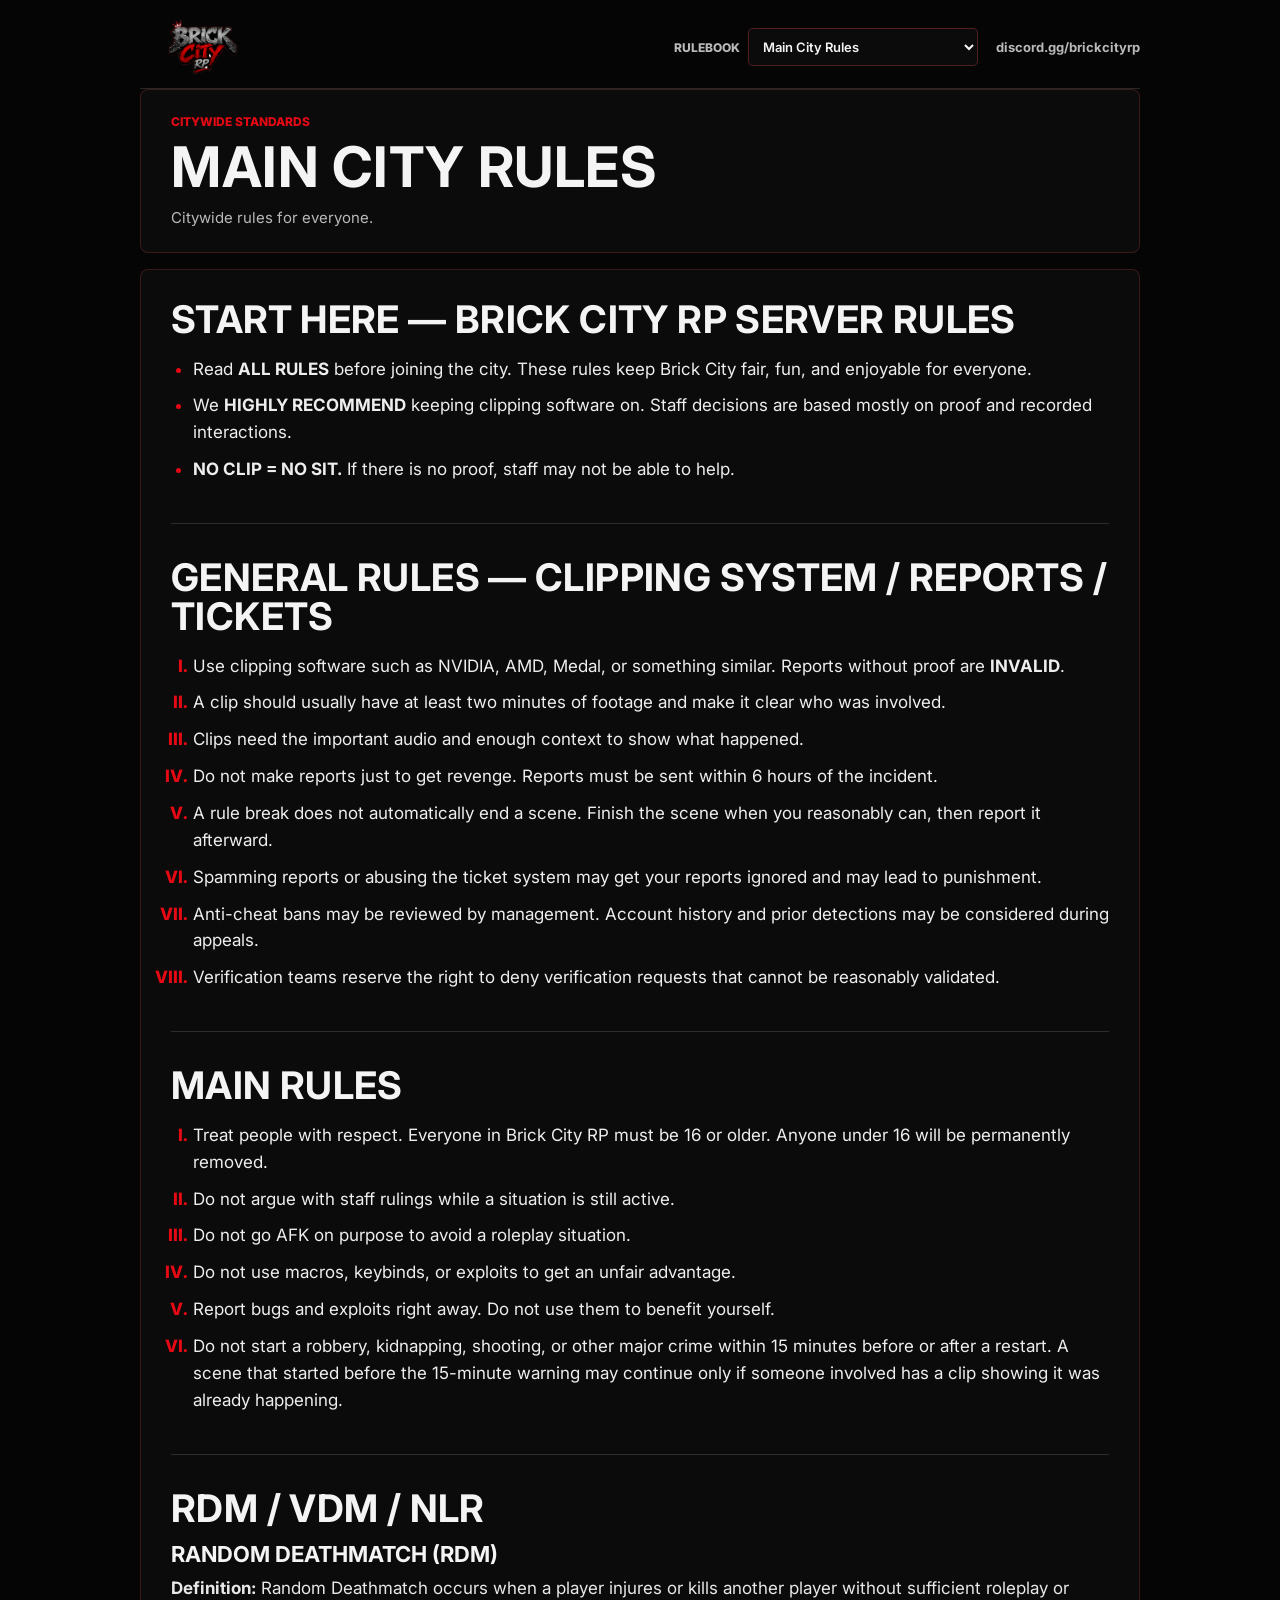
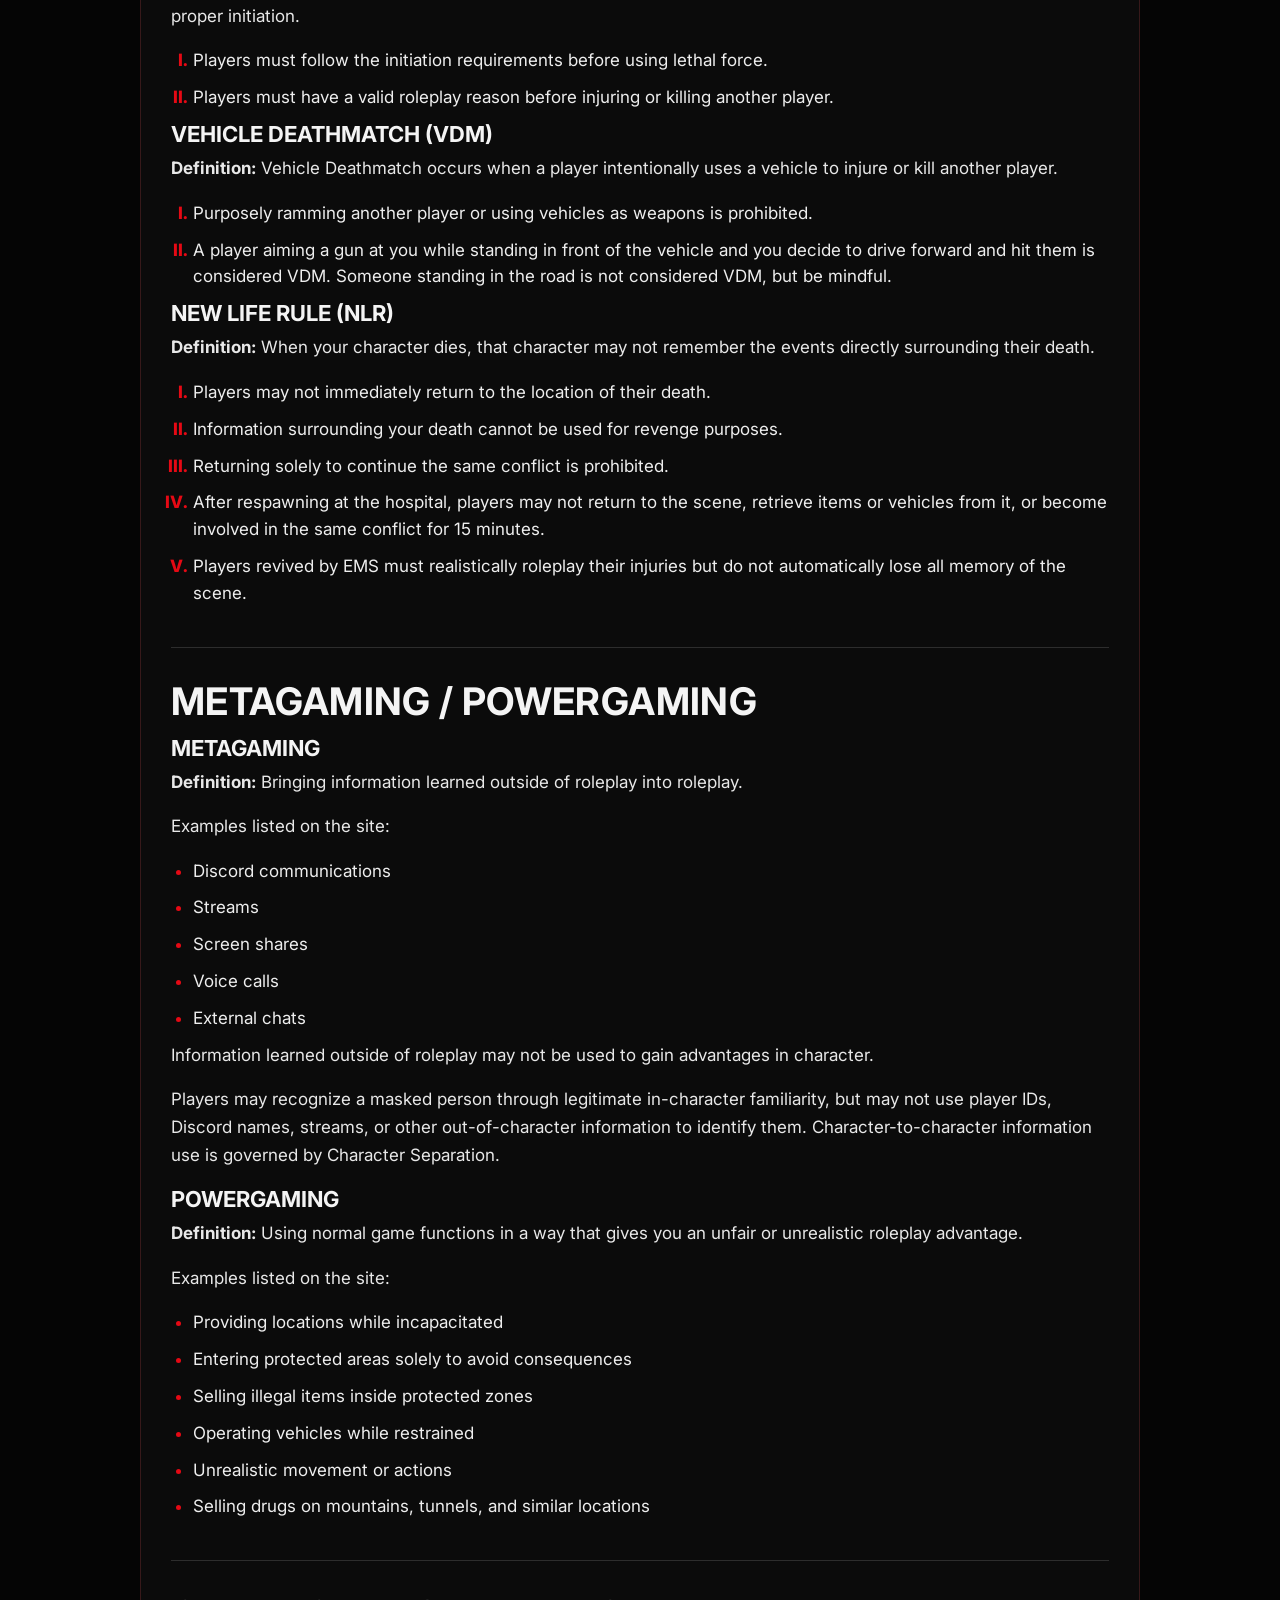
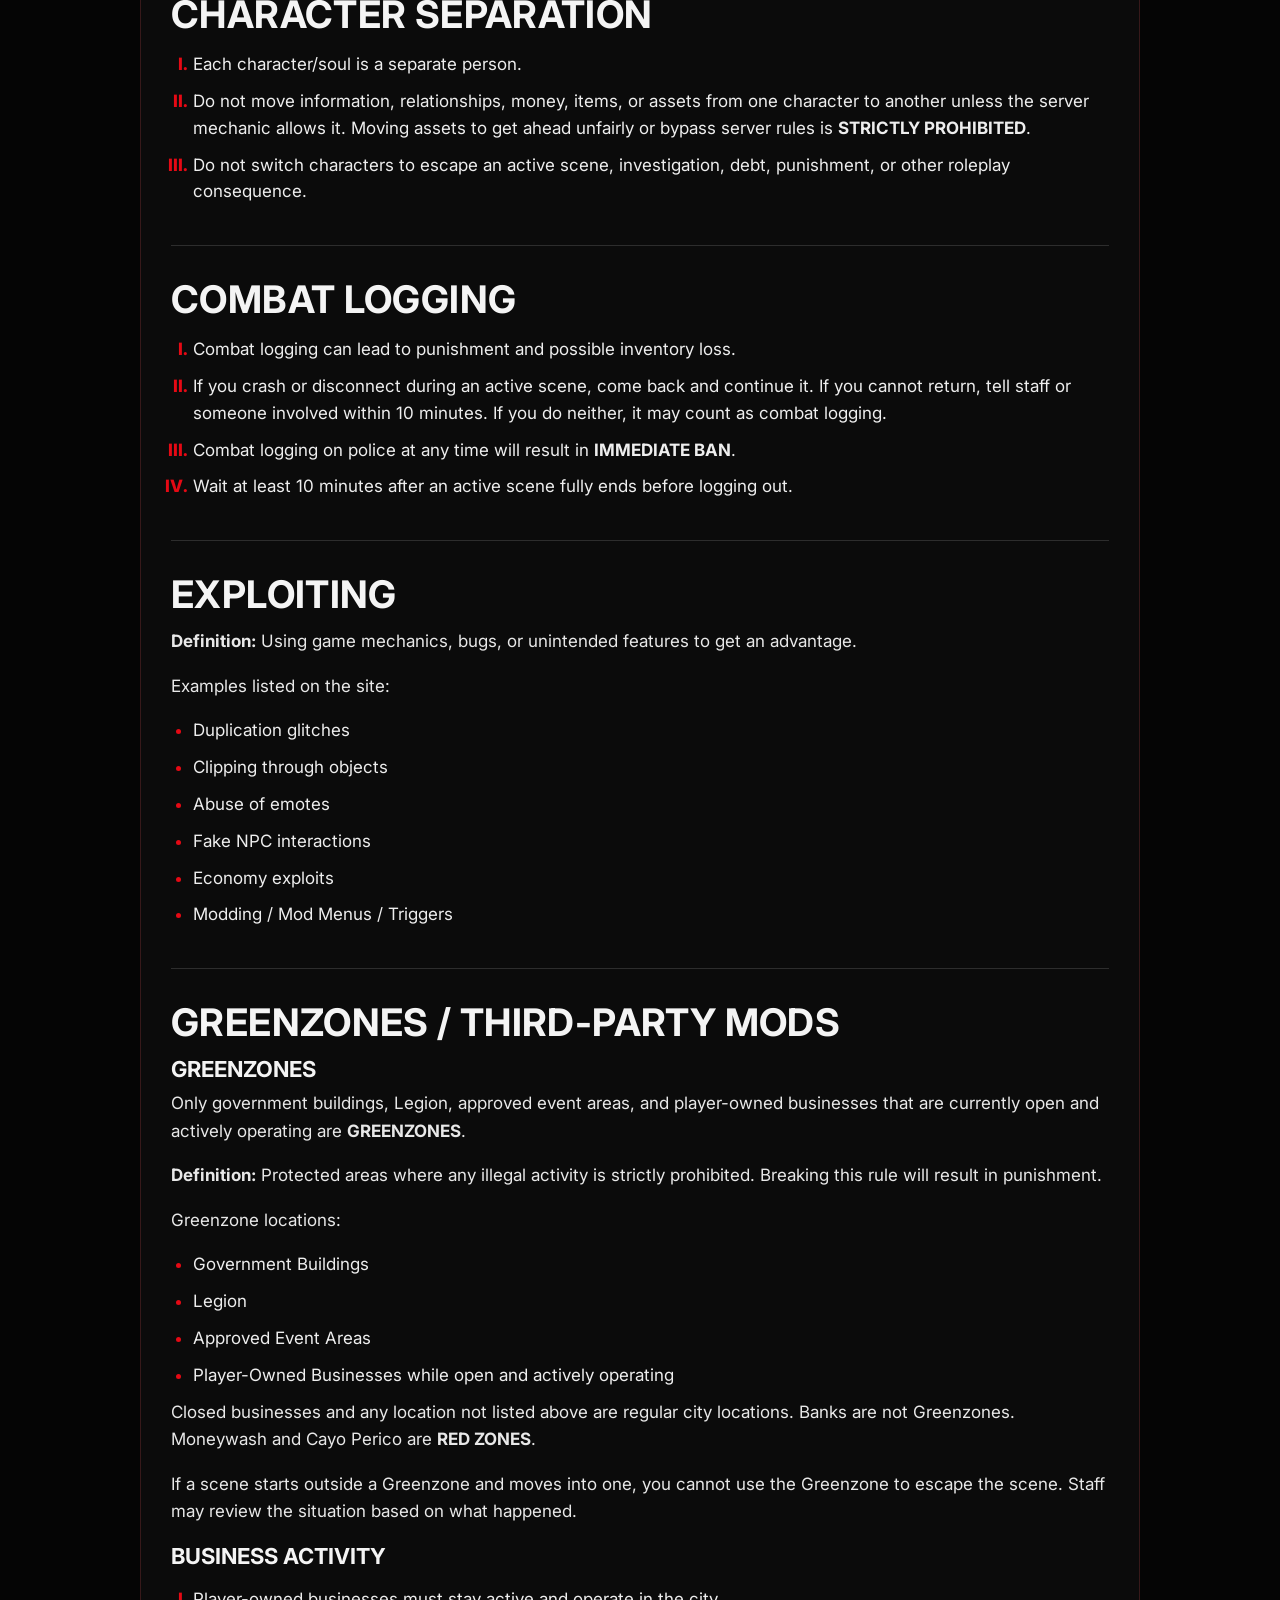
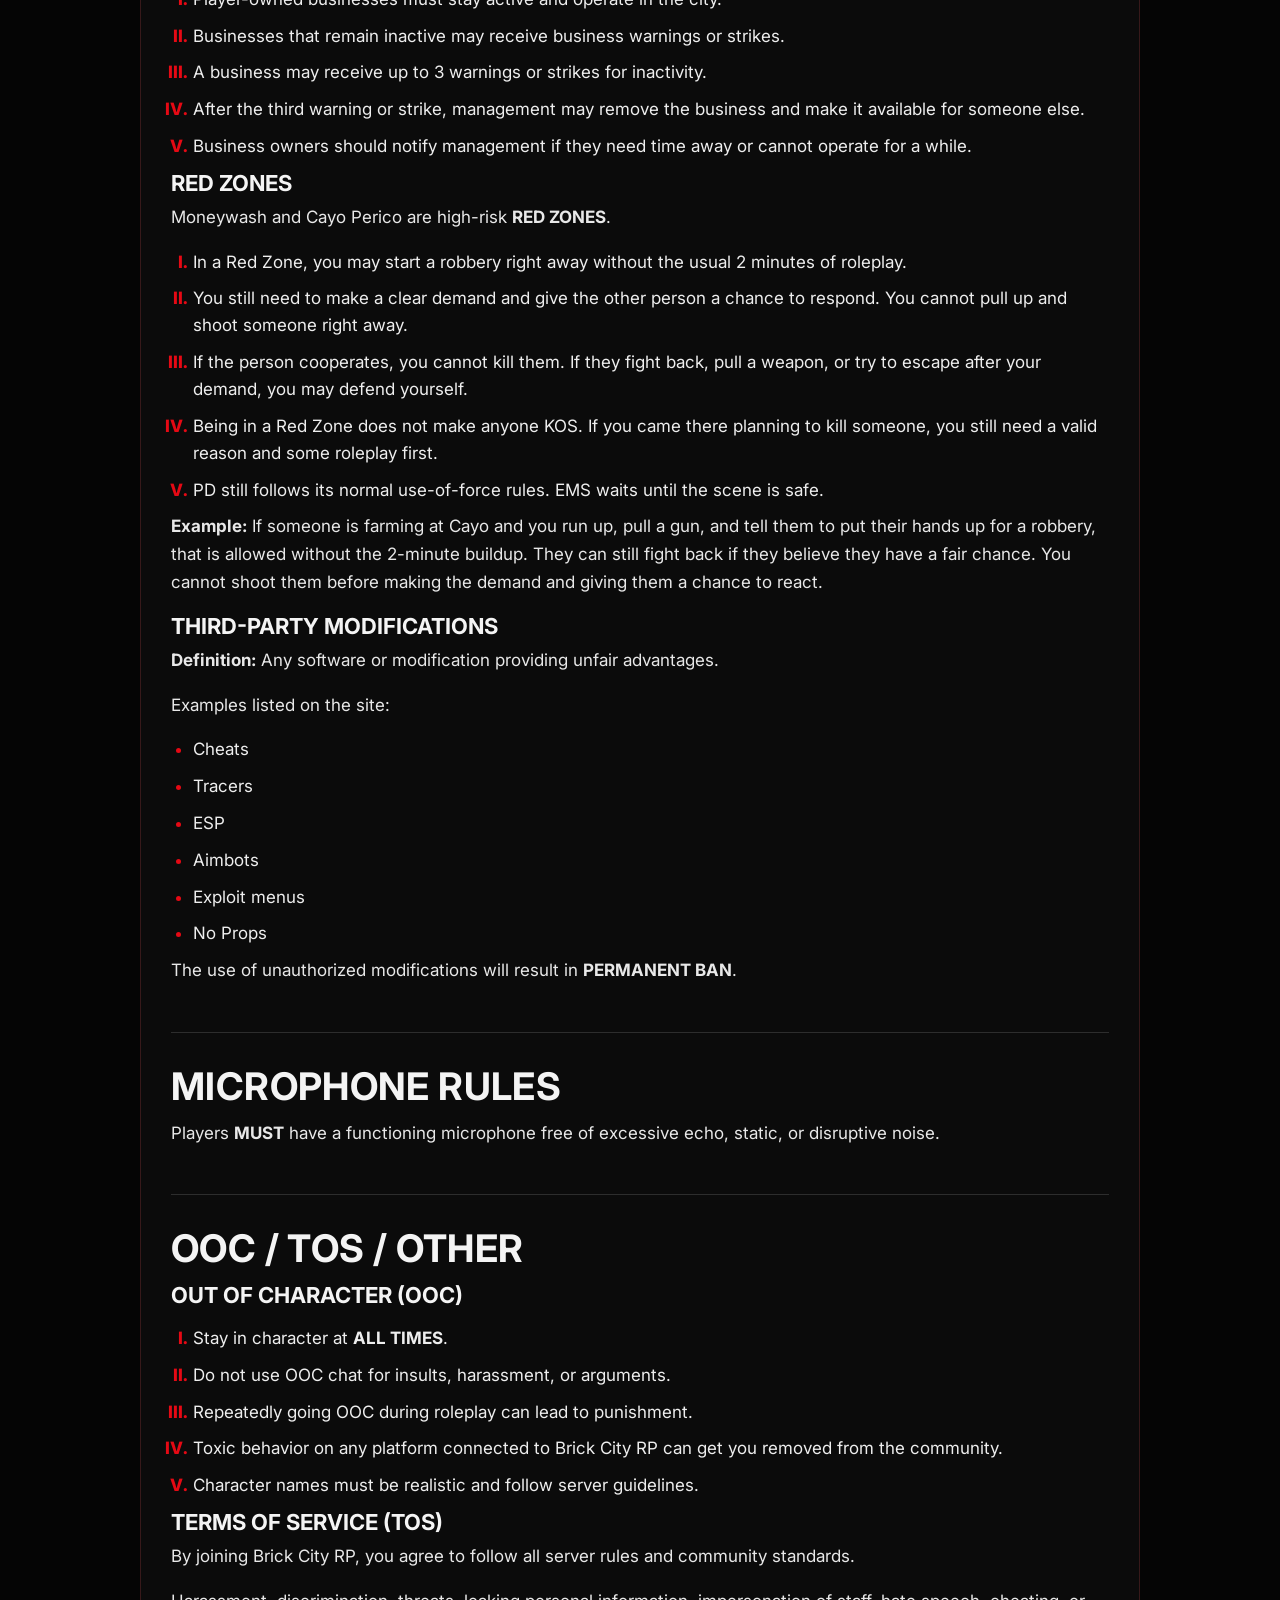
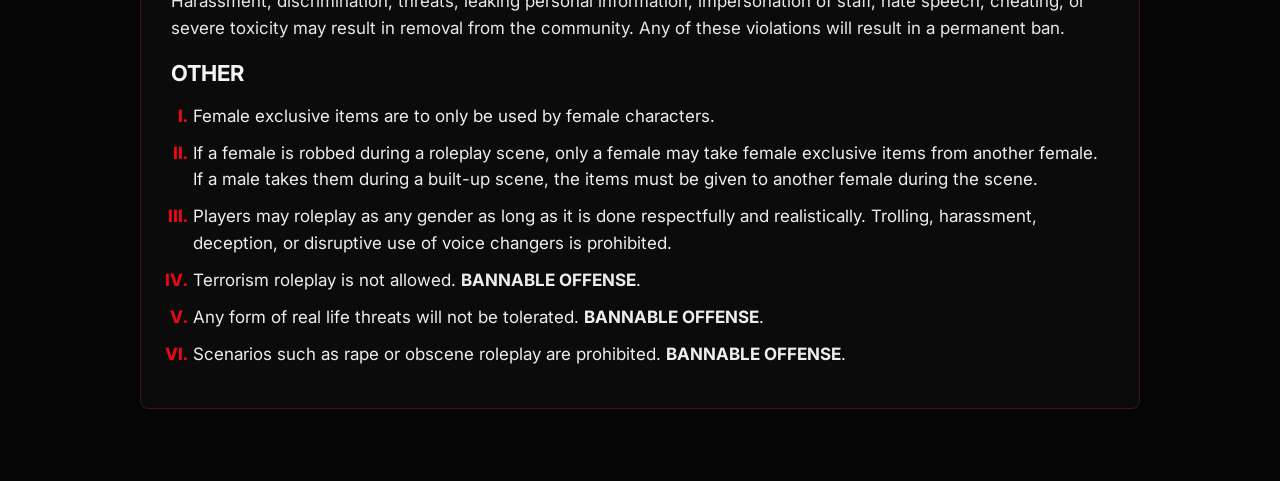
<file: index.html>
<!doctype html>
<html lang="en">
  <head>
    <meta charset="utf-8">
    <meta name="viewport" content="width=device-width, initial-scale=1">
    <meta name="description" content="Brick City RP rules for the city, factions, and emergency services.">
    <title>Brick City RP Rules</title>
    <link rel="preconnect" href="https://fonts.googleapis.com">
    <link rel="preconnect" href="https://fonts.gstatic.com" crossorigin>
    <link href="https://fonts.googleapis.com/css2?family=Inter:wght@500;600;700;800;900&family=Oswald:wght@600;700&display=swap" rel="stylesheet">
    <link rel="stylesheet" href="styles.css?v=rulebooks-20260916">
  </head>
  <body>
    <noscript>
      <main class="load-error">
        <h1>Brick City RP Rules</h1>
        <p>Enable JavaScript to view the current rulebooks.</p>
      </main>
    </noscript>
    <script src="app.js?v=rulebooks-20260916"></script>
  </body>
</html>
</file>
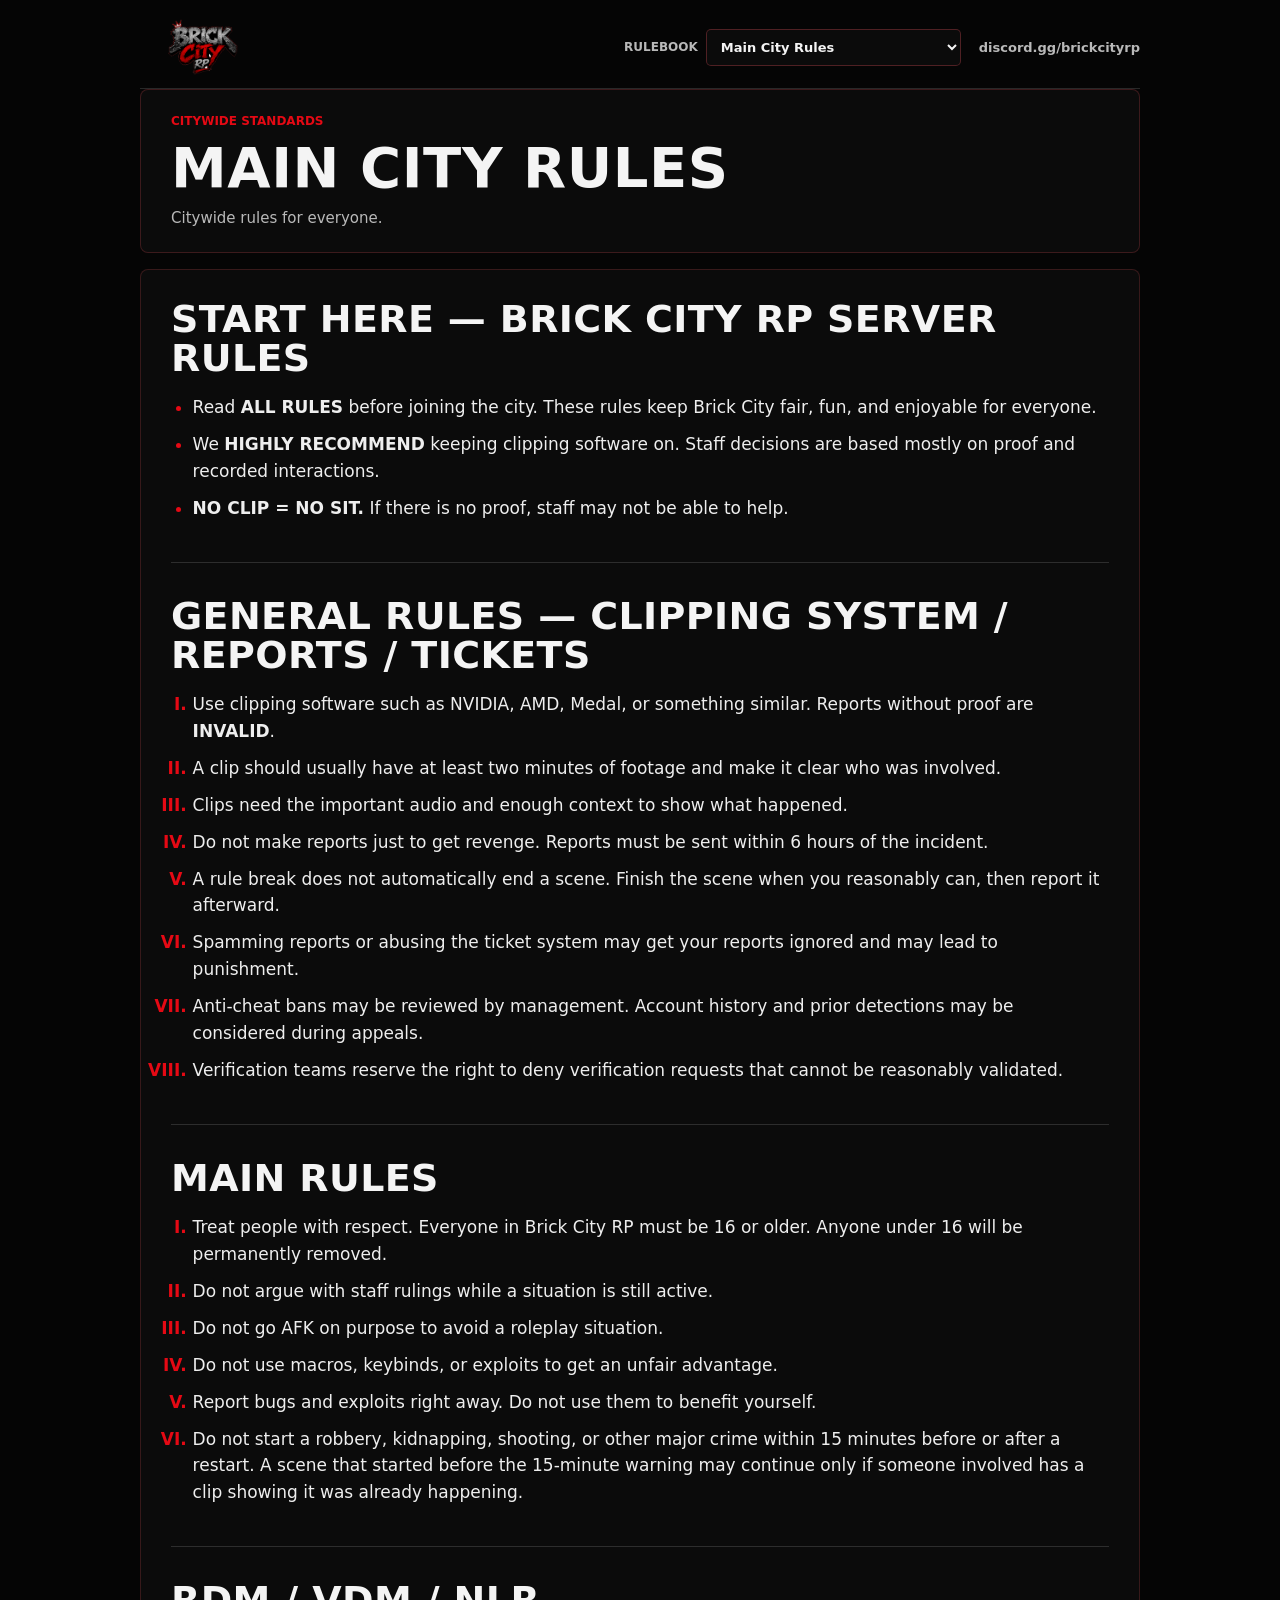
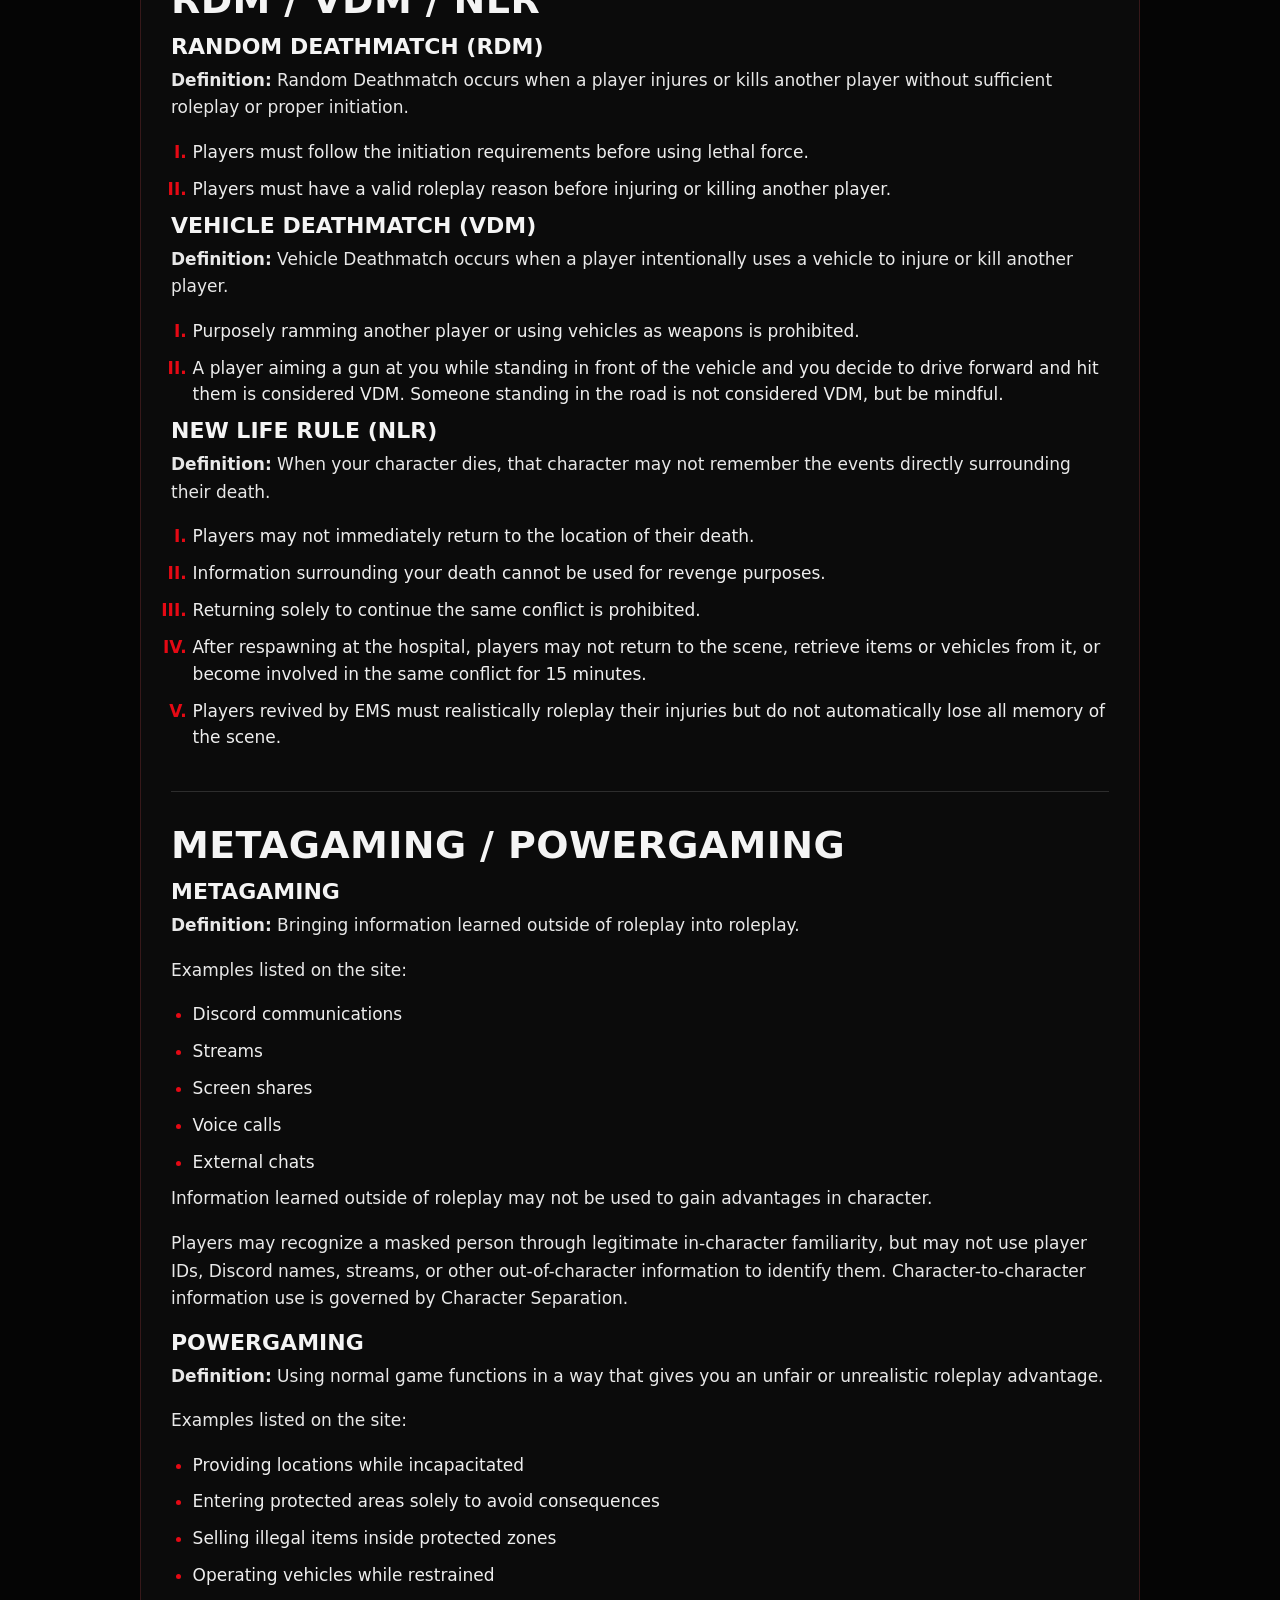
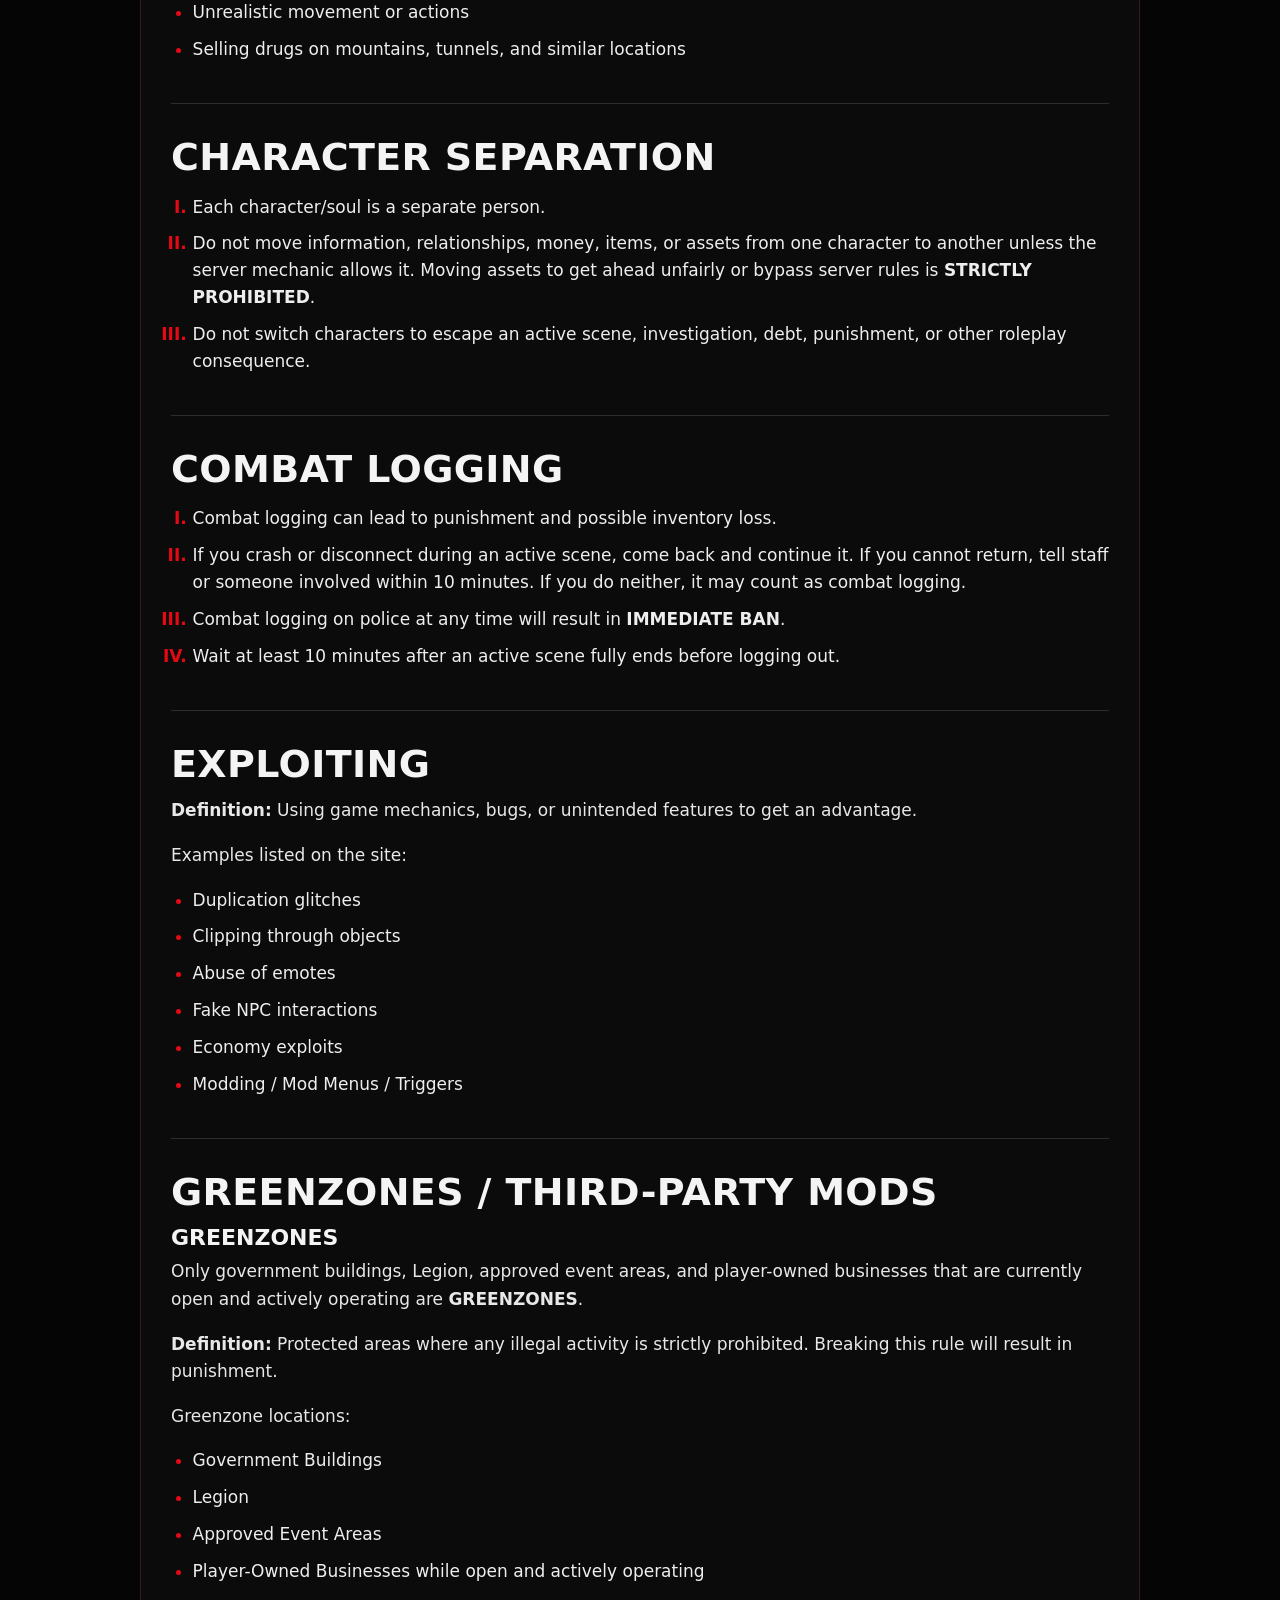
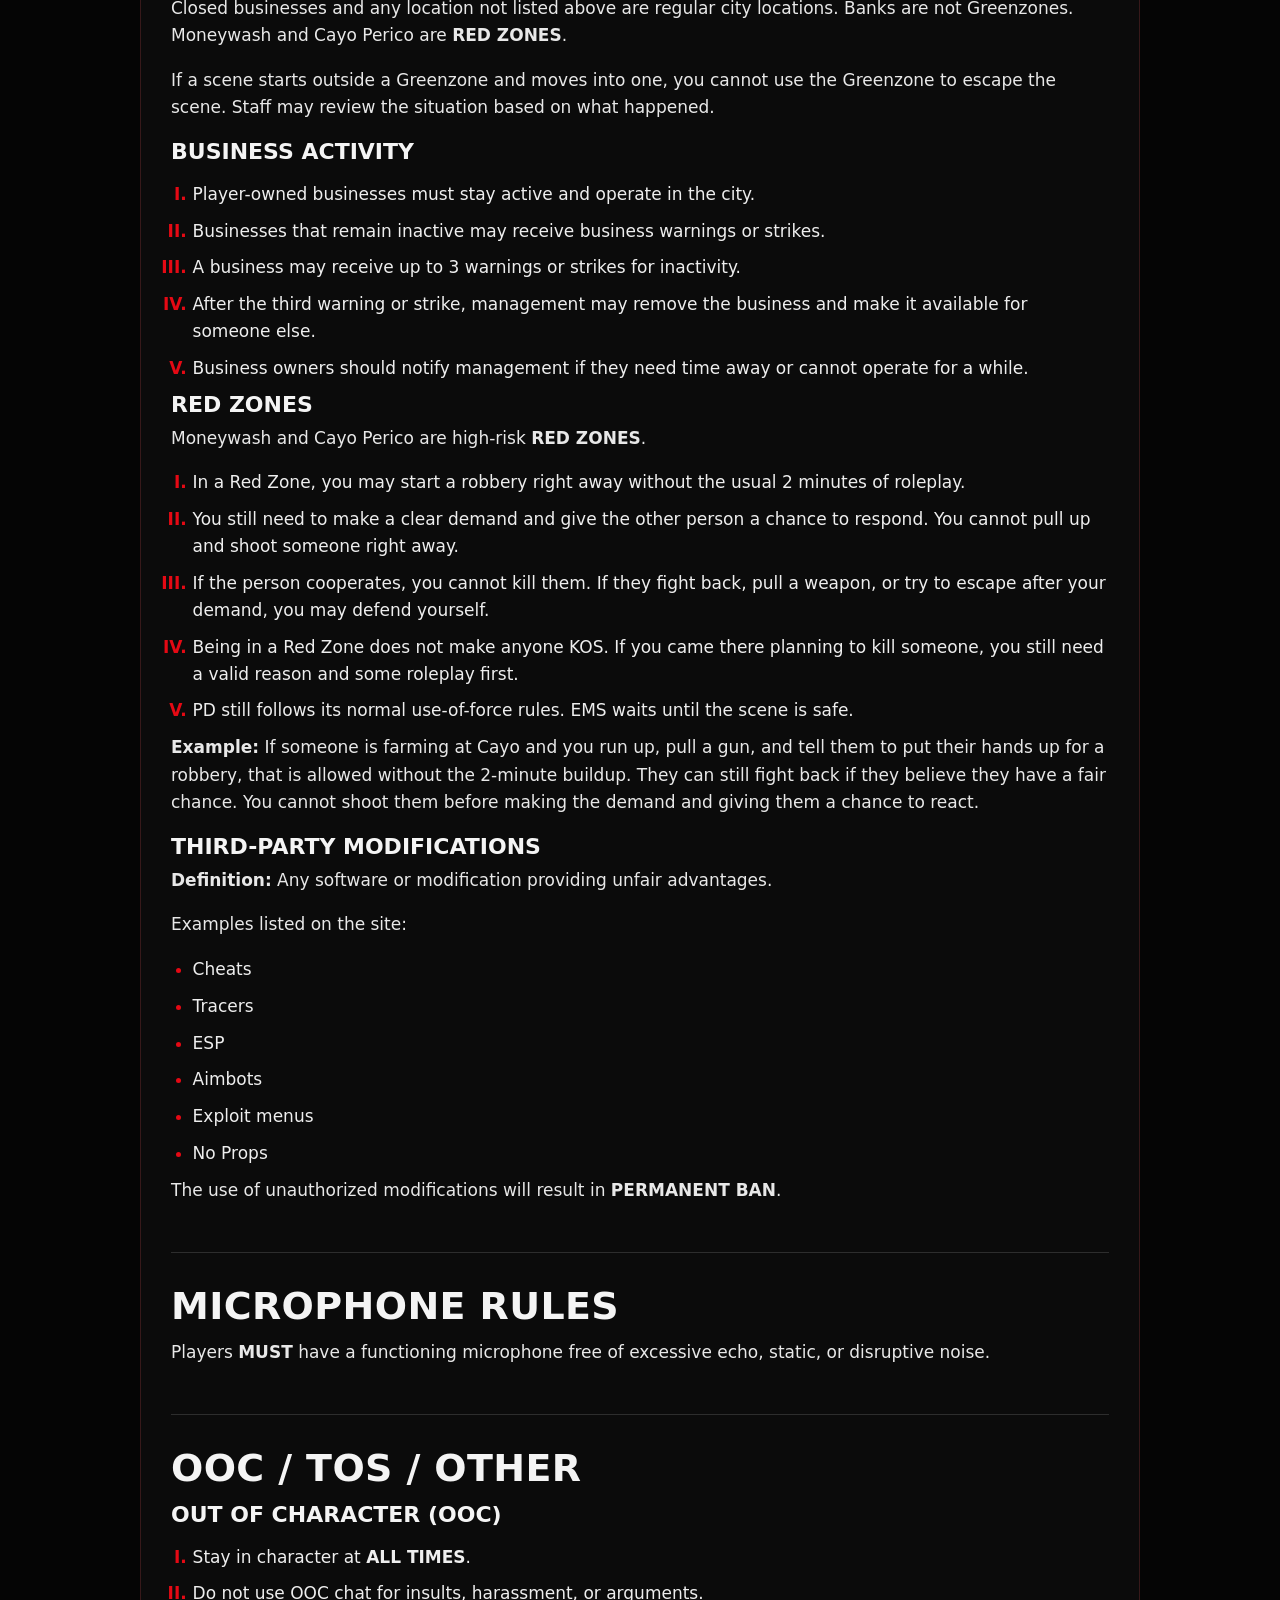
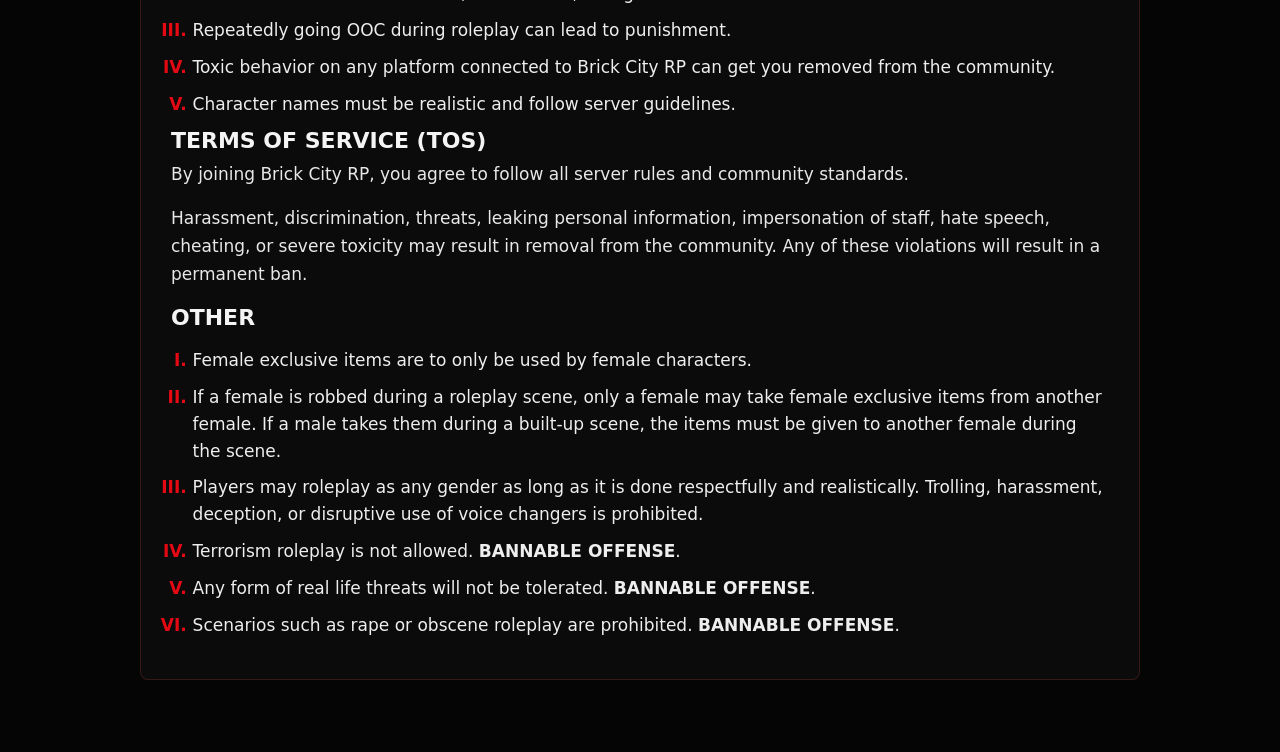
<file: emergency-services/index.html>
<!doctype html>
<html lang="en">
  <head>
    <meta charset="utf-8">
    <meta name="viewport" content="width=device-width, initial-scale=1">
    <title>Emergency Services Rules — Brick City RP</title>
    <link rel="stylesheet" href="../styles.css?v=rulebooks-20260924">
  </head>
  <body><script src="../app.js?v=rulebooks-20260924"></script></body>
</html>
</file>
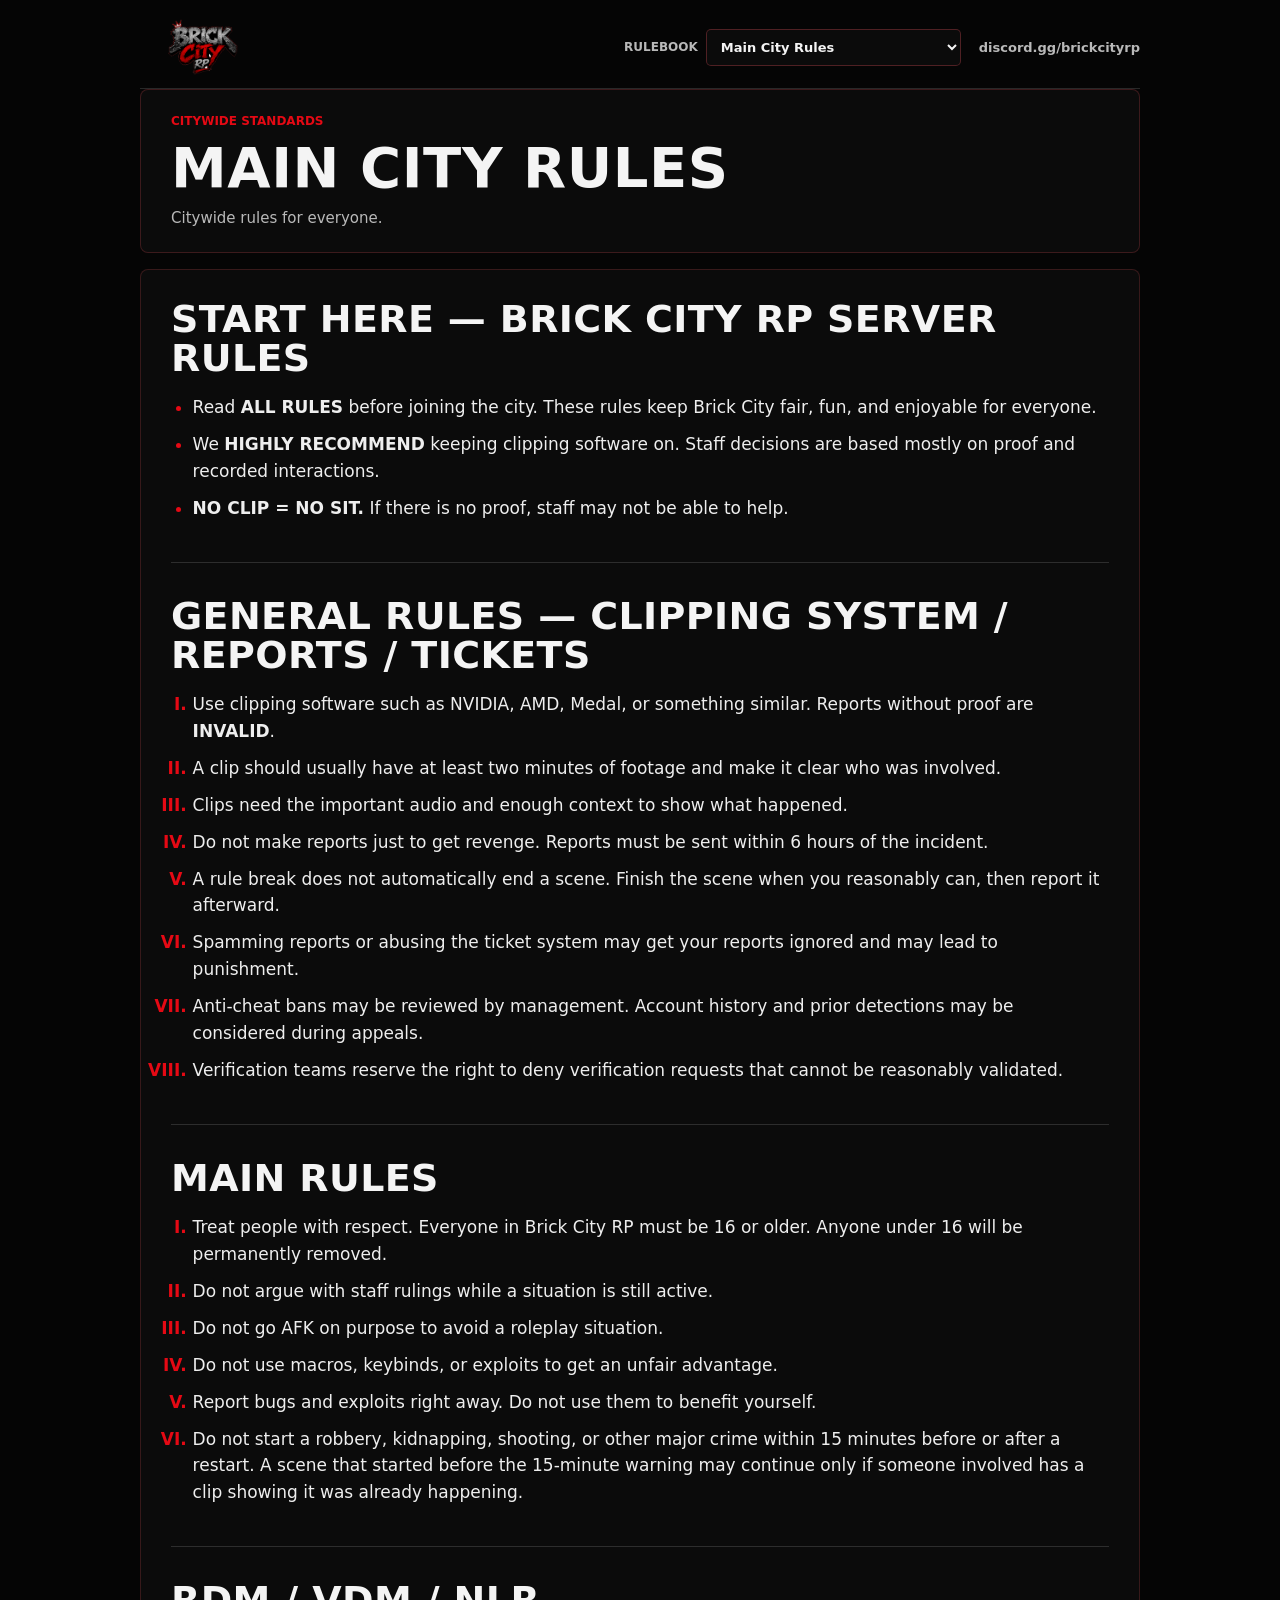
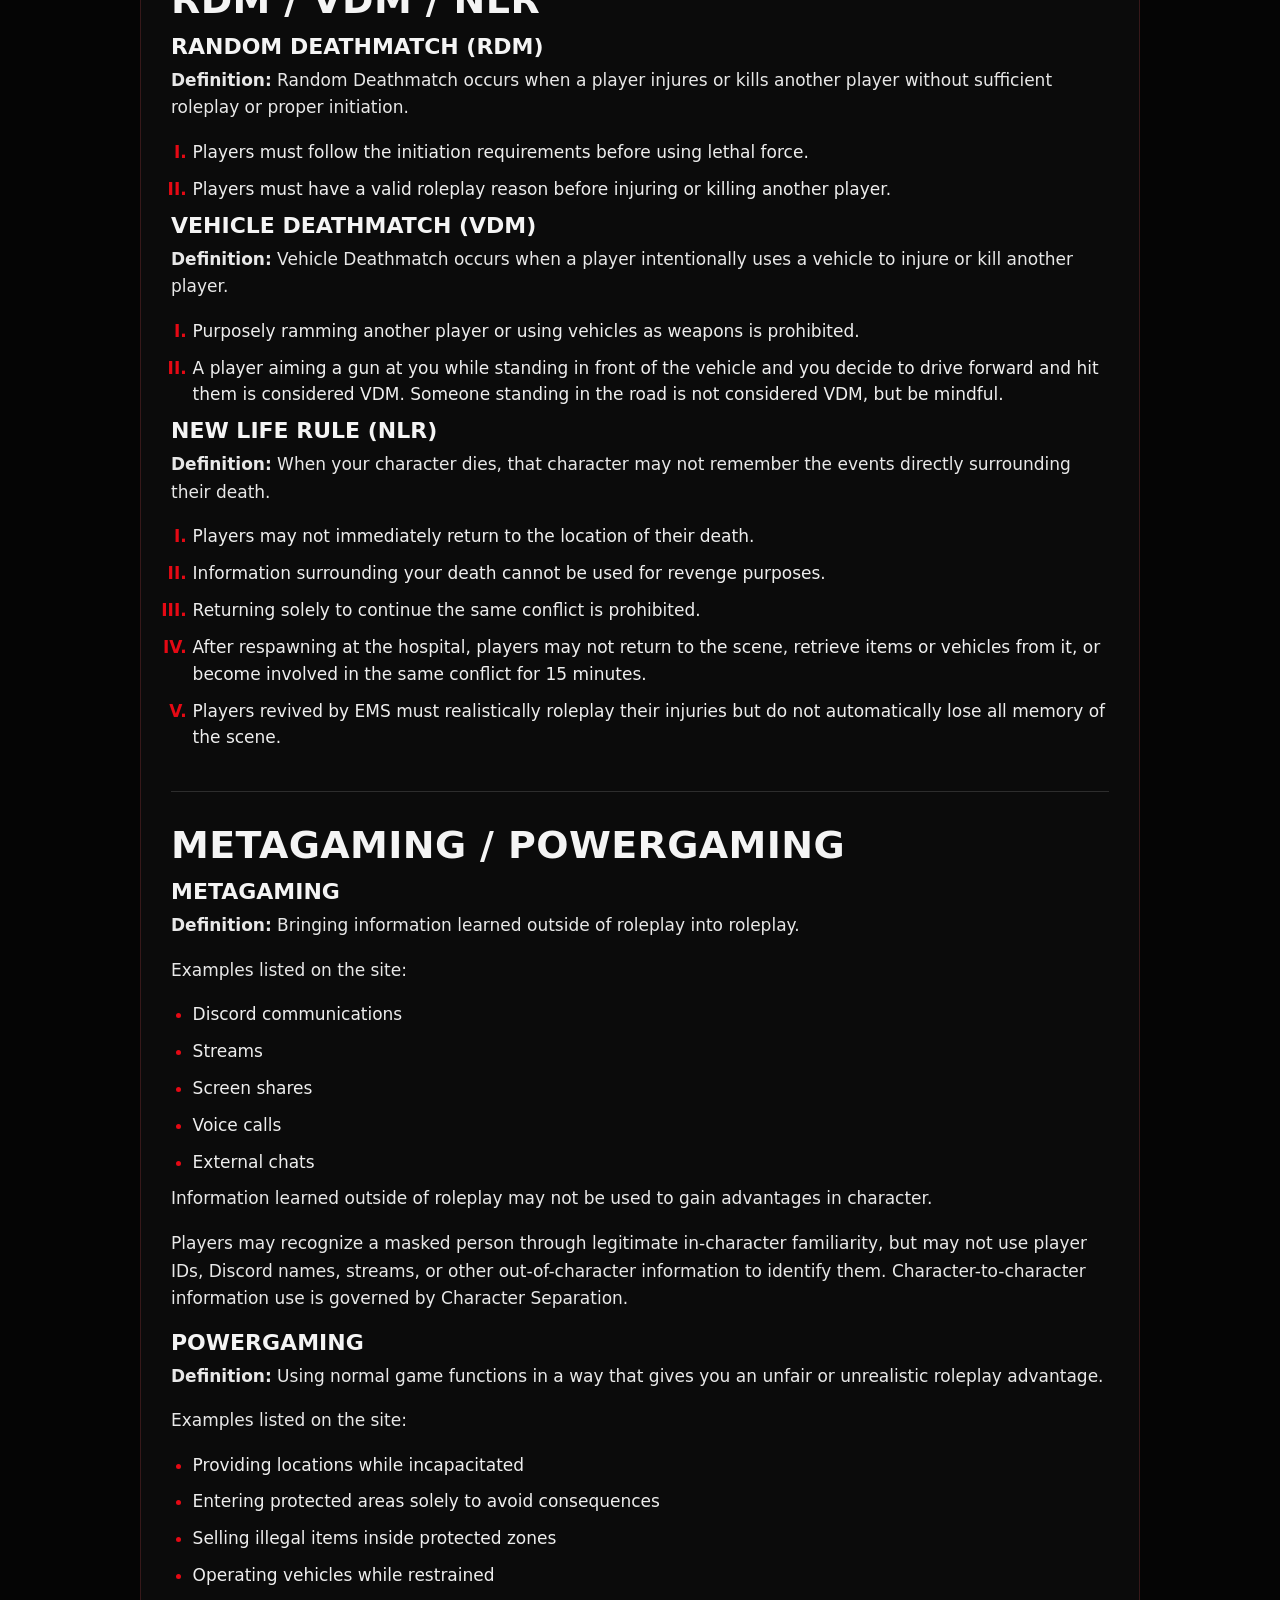
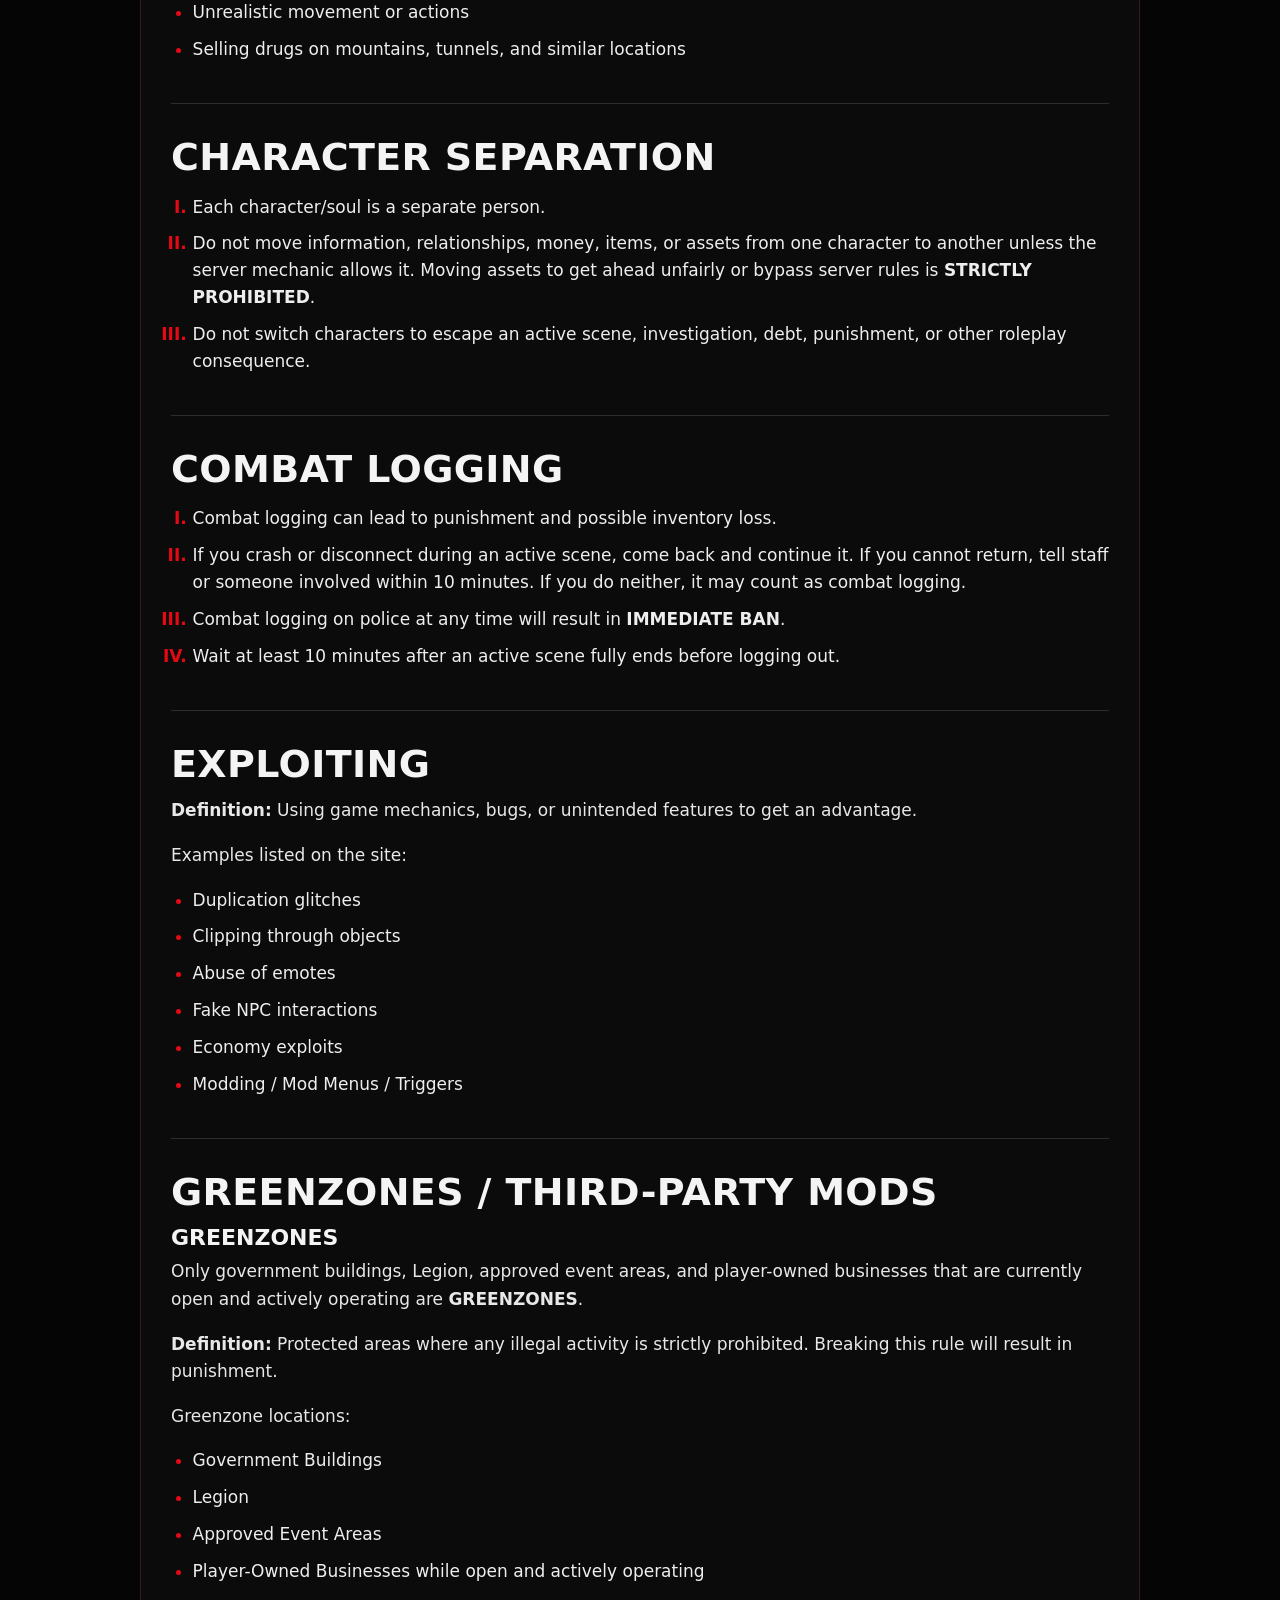
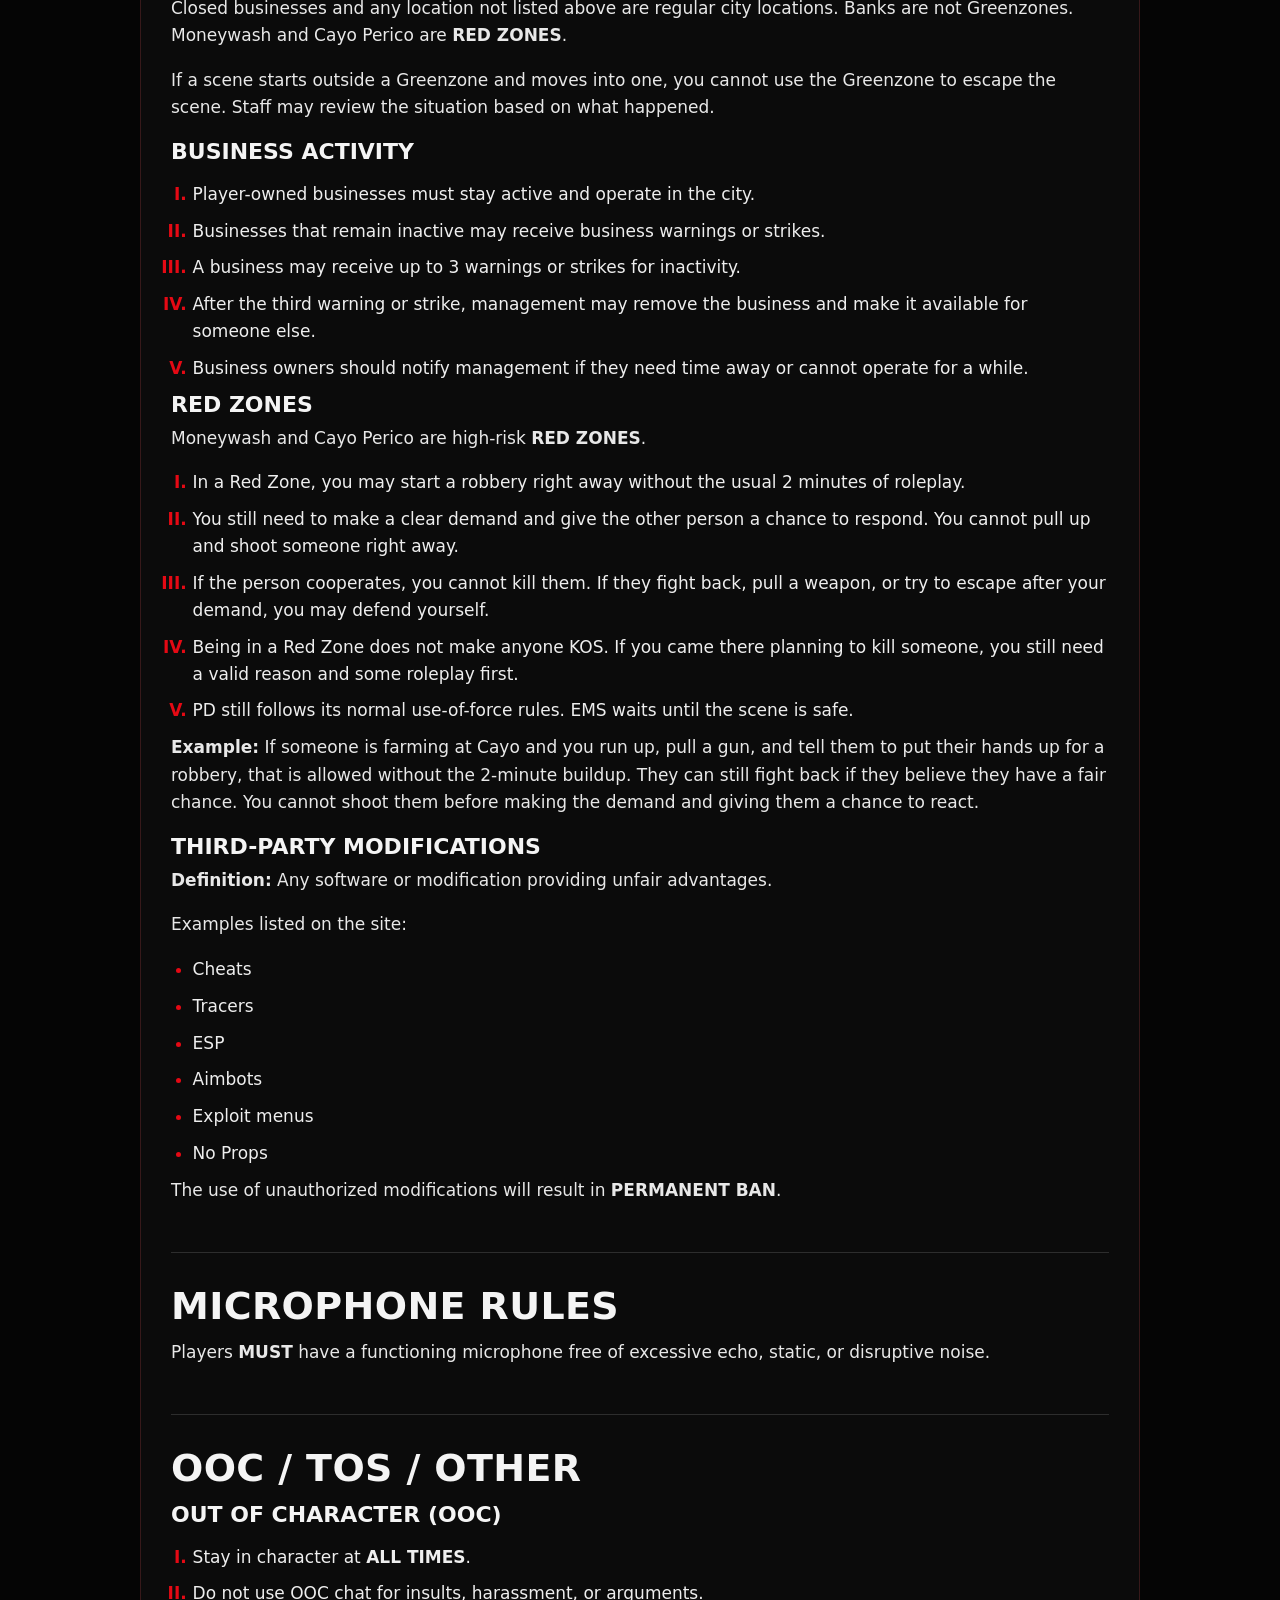
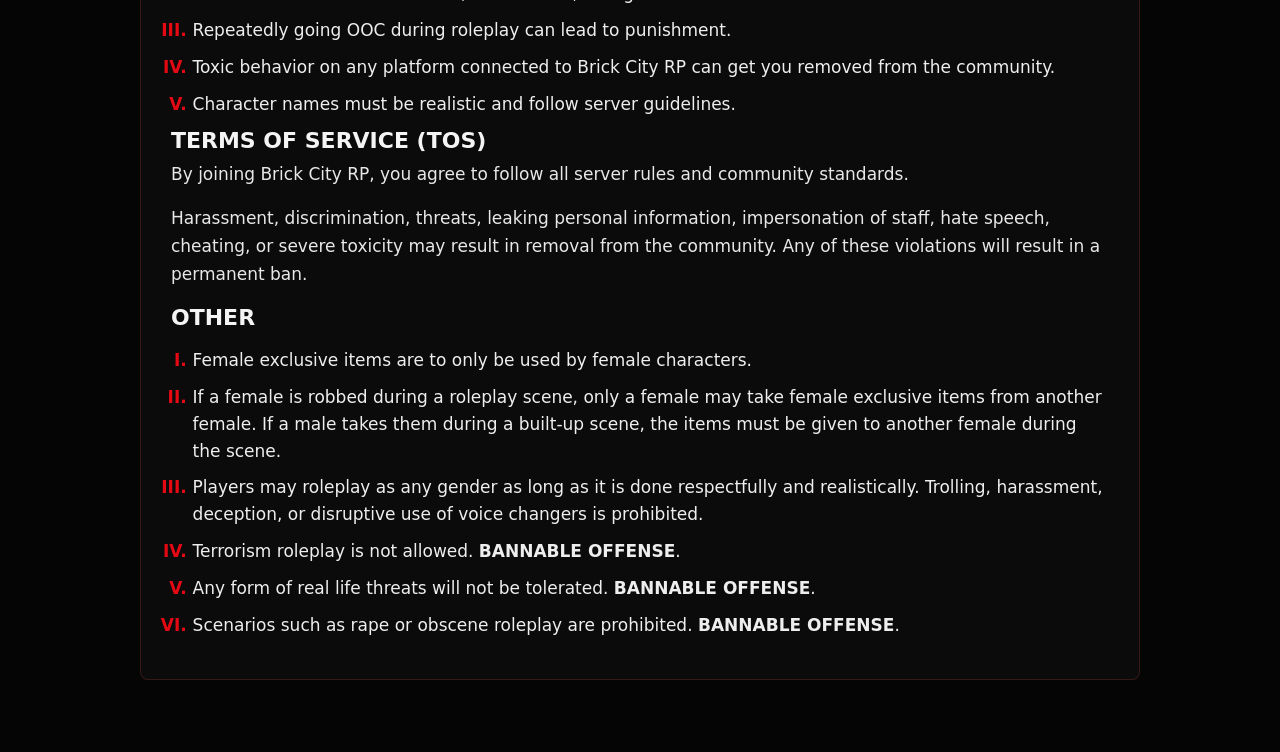
<file: faction/index.html>
<!doctype html>
<html lang="en">
  <head>
    <meta charset="utf-8">
    <meta name="viewport" content="width=device-width, initial-scale=1">
    <title>Faction Rules — Brick City RP</title>
    <link rel="stylesheet" href="../styles.css?v=rulebooks-20260924">
  </head>
  <body><script src="../app.js?v=rulebooks-20260924"></script></body>
</html>
</file>
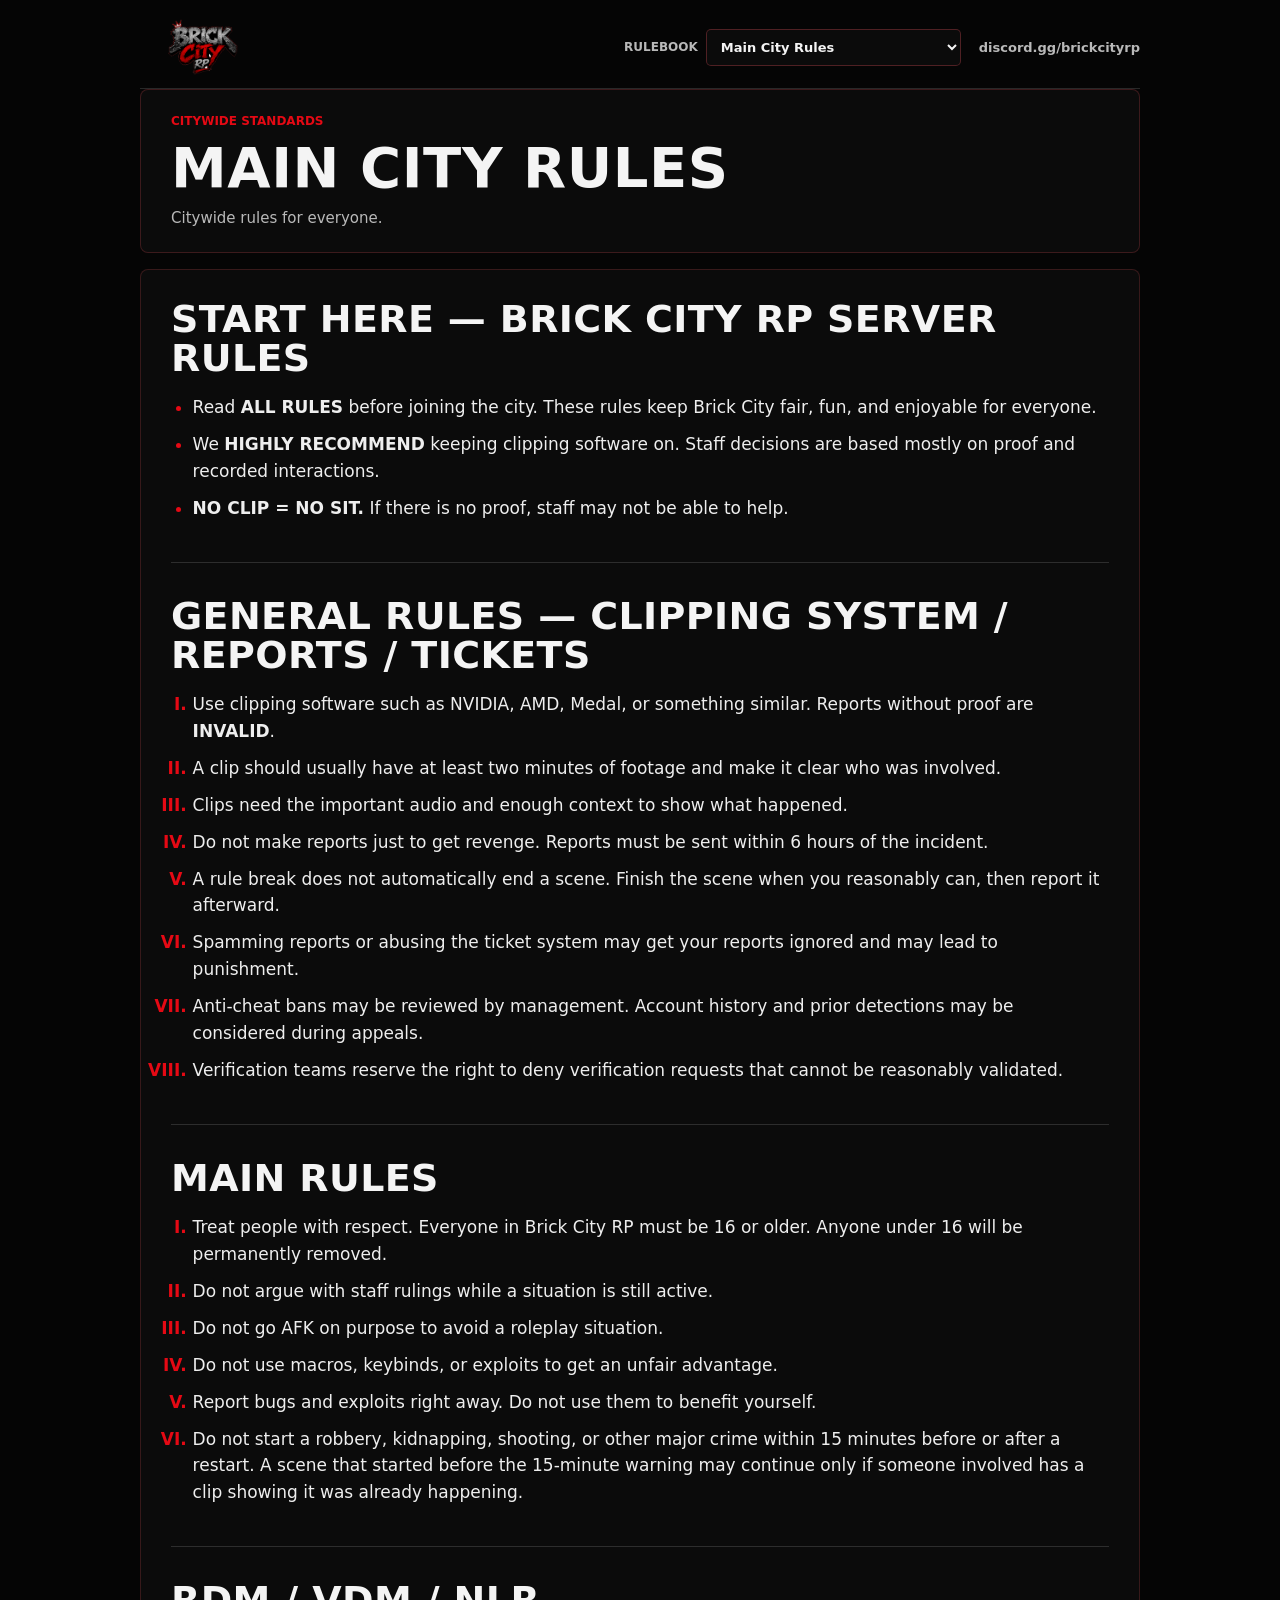
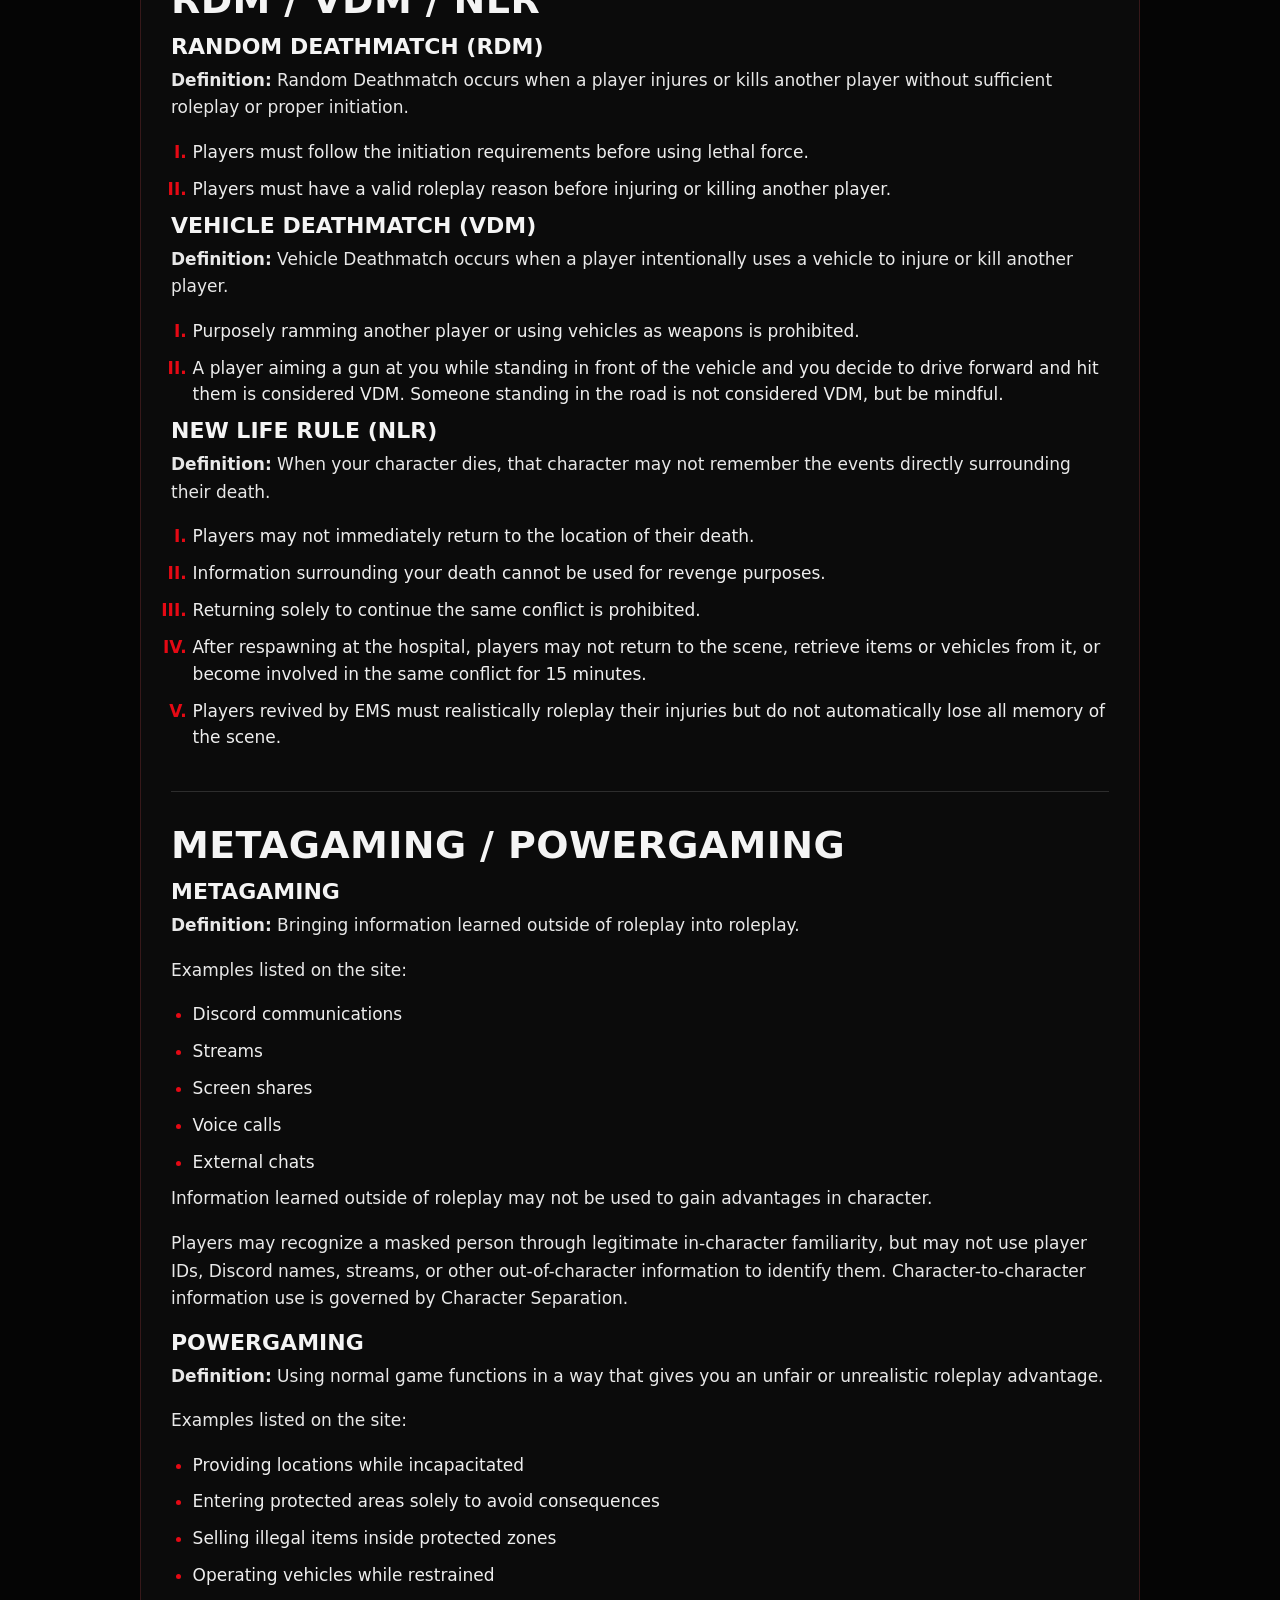
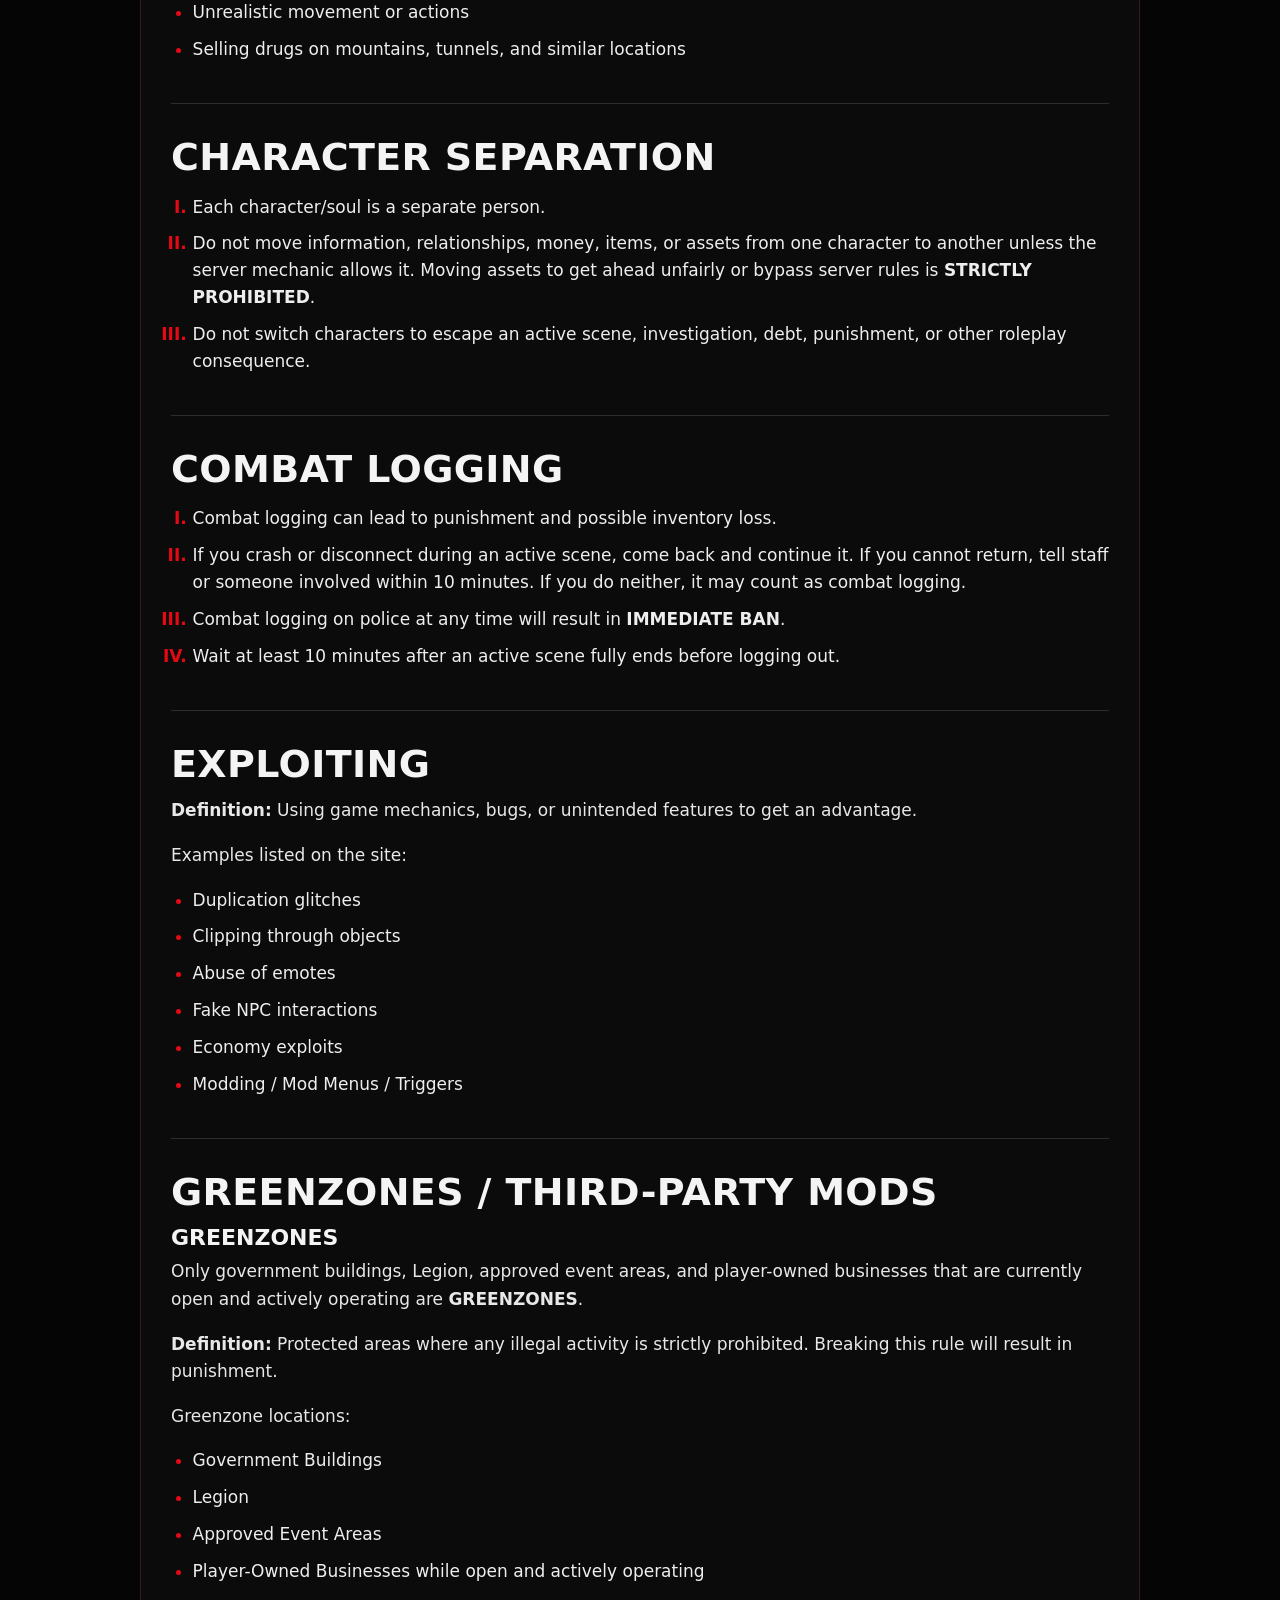
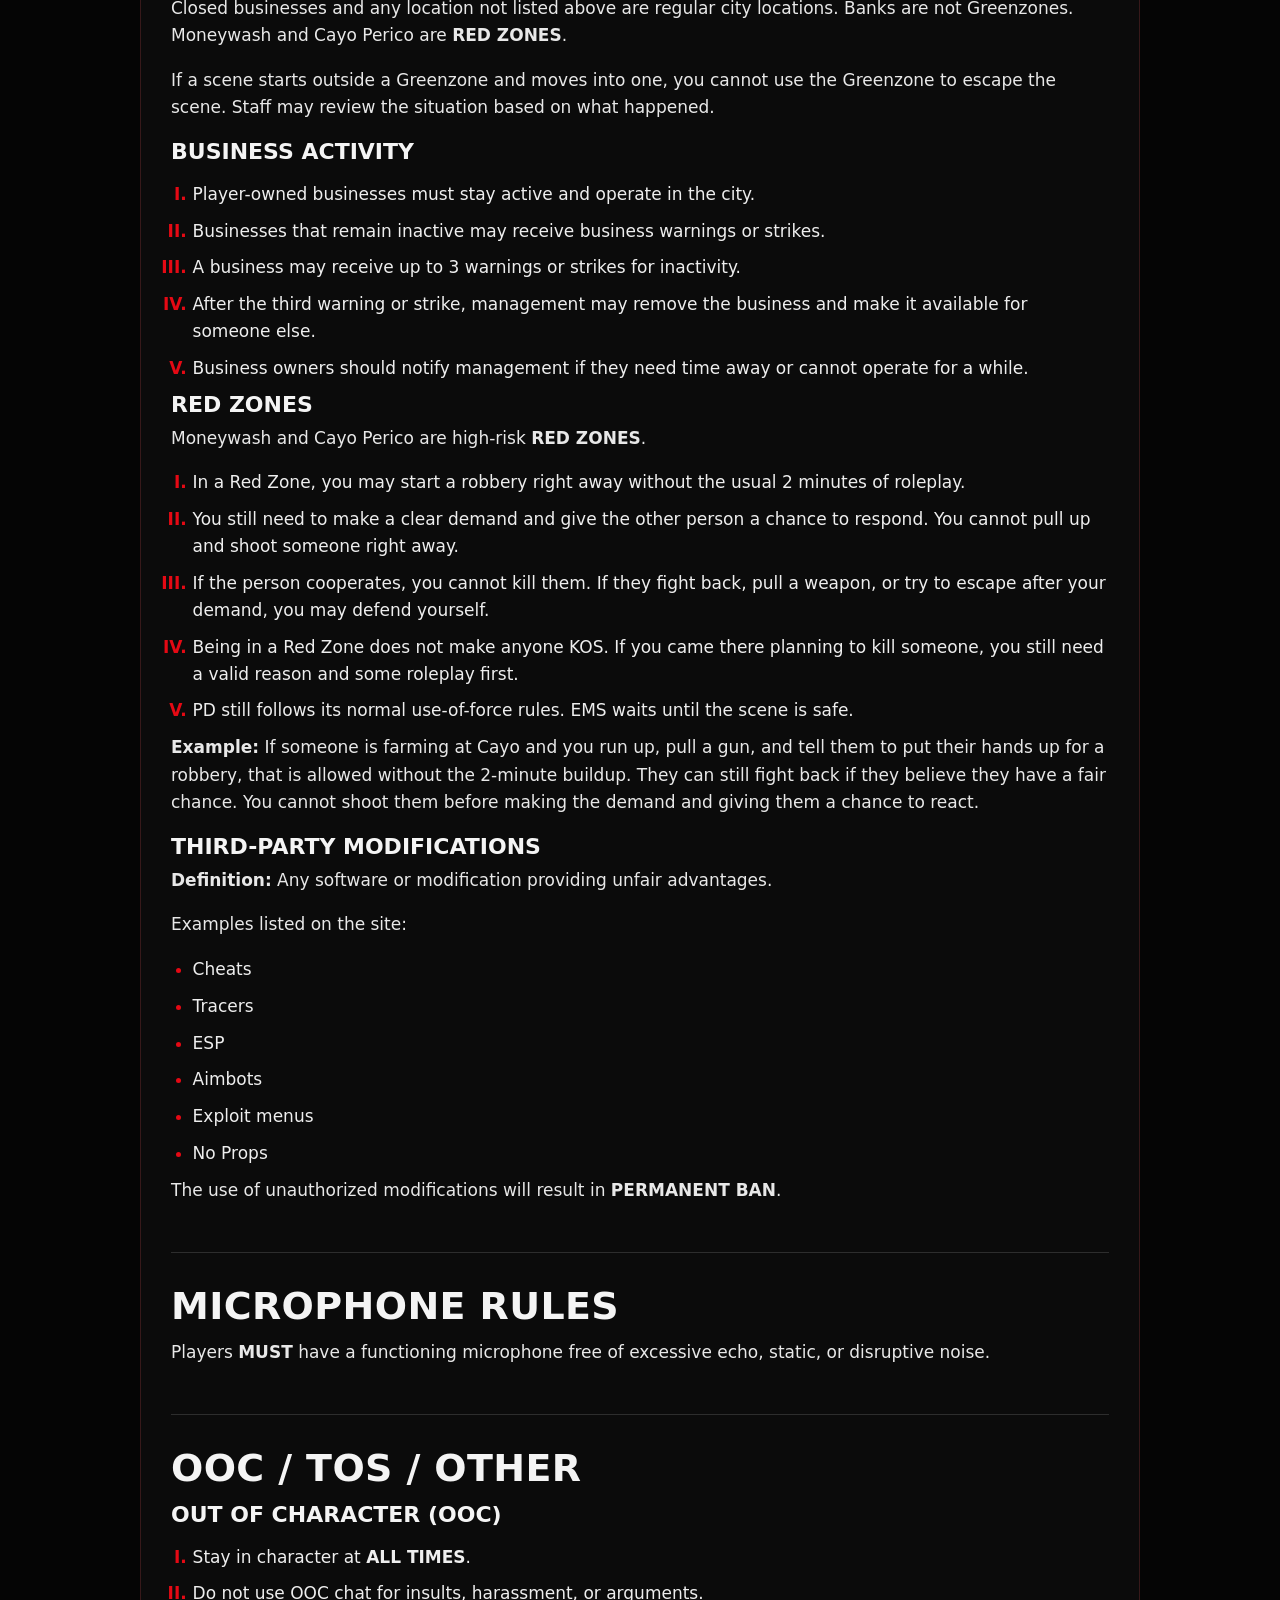
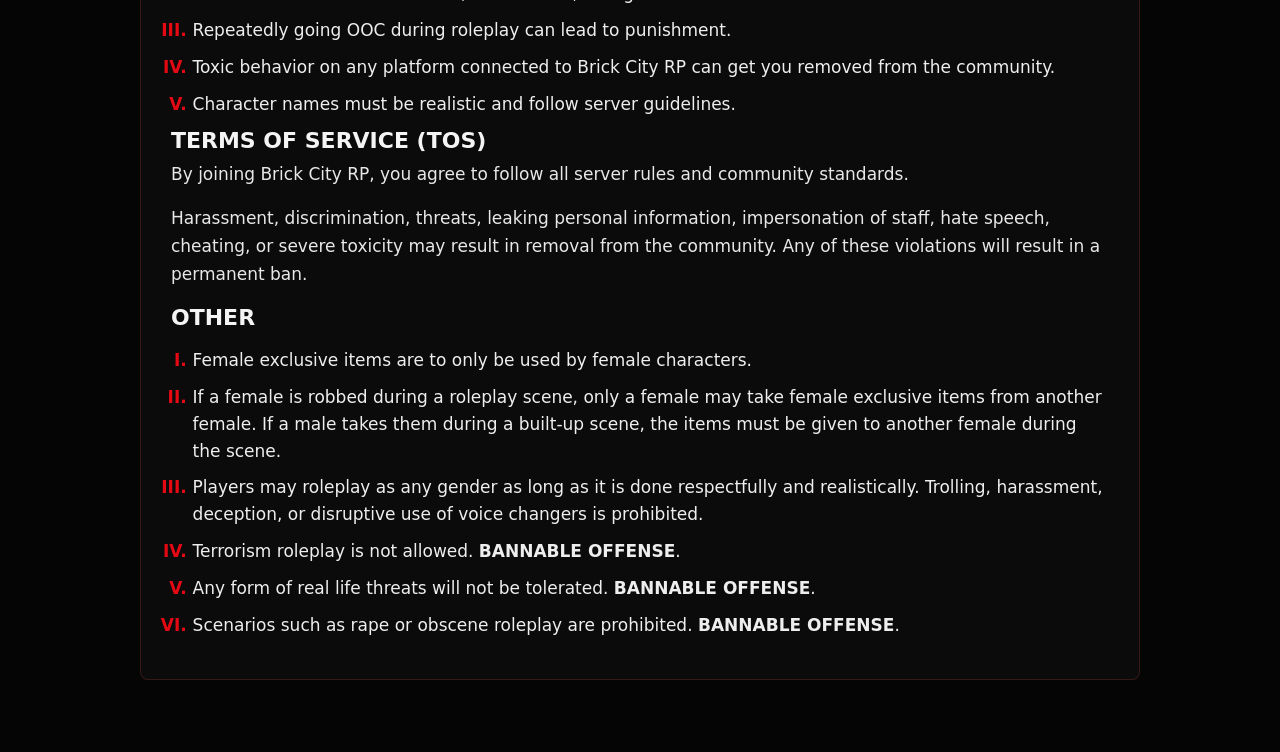
<file: main/index.html>
<!doctype html>
<html lang="en">
  <head>
    <meta charset="utf-8">
    <meta name="viewport" content="width=device-width, initial-scale=1">
    <title>Main City Rules — Brick City RP</title>
    <link rel="stylesheet" href="../styles.css?v=rulebooks-20260924">
  </head>
  <body><script src="../app.js?v=rulebooks-20260924"></script></body>
</html>
</file>
<file: styles.css>
:root {
  color-scheme: dark;
  --bg: #050505;
  --text: #f4f4f4;
  --muted: #b9b9b9;
  --soft: #858585;
  --line: rgba(255, 255, 255, 0.14);
  --red: #e50914;
  --red-dark: #8e050d;
  --sans: "Inter", ui-sans-serif, system-ui, -apple-system, BlinkMacSystemFont, "Segoe UI", sans-serif;
  --display: var(--sans);
}

* {
  box-sizing: border-box;
}

html {
  scroll-behavior: smooth;
}

body {
  min-height: 100vh;
  margin: 0;
  color: var(--text);
  font-family: var(--sans);
  background: var(--bg);
}

a {
  color: inherit;
  text-decoration: none;
}

.simple-shell {
  display: grid;
  grid-template-columns: 238px minmax(0, 1fr);
  gap: 18px;
  width: min(1420px, calc(100% - 28px));
  margin: 0 auto;
  padding: 22px 0 76px;
}

.site-header {
  grid-column: 2;
  min-height: 42px;
  display: flex;
  align-items: center;
  justify-content: flex-end;
  gap: 16px;
  padding-bottom: 12px;
  border-bottom: 1px solid var(--line);
}

.discord-link {
  color: var(--muted);
  font-size: 13px;
  font-weight: 700;
}

.discord-link:hover {
  color: #fff;
}

.outline-nav {
  position: sticky;
  top: 14px;
  grid-row: 1 / span 2;
  align-self: start;
  height: calc(100vh - 28px);
  display: flex;
  flex-direction: column;
  padding: 8px 10px 12px;
  overflow: hidden;
  background: #080808;
  border-right: 1px solid rgba(255, 255, 255, 0.12);
}

.sidebar-brand {
  display: block;
  padding: 10px 12px 18px;
  border-bottom: 1px solid rgba(255, 255, 255, 0.1);
}

.sidebar-brand img {
  display: block;
  width: 100%;
  height: auto;
  max-height: 92px;
  object-fit: contain;
}

.outline-tab {
  display: flex;
  align-items: center;
  gap: 9px;
  min-height: 38px;
  padding: 0 12px;
  color: #ffd9dc;
  font-size: 13px;
  font-weight: 800;
  background: #17090b;
  border-radius: 7px;
  border: 1px solid rgba(255, 108, 116, 0.22);
}

.tab-icon {
  color: #ff7078;
  font-size: 13px;
}

.tab-menu {
  display: none;
}

.outline-list {
  position: relative;
  flex: 1;
  min-height: 0;
  margin: 8px 0 0 10px;
  padding: 4px 0 8px 16px;
  overflow-y: auto;
  border-left: 1px solid rgba(255, 255, 255, 0.14);
  scrollbar-width: thin;
}

.outline-list a {
  position: relative;
  display: block;
  padding: 7px 8px 7px 0;
  color: var(--muted);
  font-size: 13px;
  line-height: 1.2;
}

.outline-list a:hover,
.outline-list a.active {
  color: #fff;
}

.outline-list a.active::before {
  position: absolute;
  top: 5px;
  bottom: 5px;
    left: -17px;
  width: 2px;
  content: "";
  background: var(--red);
}

.outline-list .sub-link {
  padding-left: 10px;
  color: #a9a9a9;
  font-size: 12px;
}

.rules-sheet {
  display: block;
  margin-top: 2px;
  padding: clamp(18px, 3vw, 30px);
  background: #0b0b0b;
  border-radius: 8px;
  border: 1px solid rgba(255, 88, 96, 0.18);
}

.rule-card {
  scroll-margin-top: 16px;
  margin-bottom: 34px;
  padding-bottom: 30px;
  border-bottom: 1px solid var(--line);
}

.rule-card:last-child {
  border-bottom: 0;
}

.rule-number,
.eyebrow {
  margin: 0 0 8px;
  color: var(--red);
  font-size: 12px;
  font-weight: 800;
  text-transform: uppercase;
}

h1,
h2,
h3,
p {
  margin-top: 0;
}

h1,
h2 {
  font-family: var(--display);
  line-height: 1.02;
  letter-spacing: 0.01em;
  text-transform: uppercase;
}

h1 {
  margin-bottom: 16px;
  font-size: clamp(34px, 6vw, 64px);
  text-shadow: none;
}

h2 {
  margin-bottom: 14px;
  font-size: clamp(24px, 4vw, 38px);
  text-shadow: none;
}

h3 {
  margin-bottom: 8px;
  font-family: var(--display);
  font-size: 22px;
  text-transform: uppercase;
}

p {
  color: #e8e8e8;
  font-size: 17px;
  line-height: 1.62;
}

ol,
ul {
  margin: 0;
  padding-left: 1.35rem;
}

ol {
  list-style-type: upper-roman;
}

li {
  margin: 10px 0;
  color: #eeeeee;
  font-size: 17px;
  line-height: 1.58;
}

li::marker {
  color: var(--red);
  font-weight: 800;
}

mark {
  color: #fff;
  font-weight: 800;
  background: transparent;
  text-shadow: none;
}

.warning {
  width: fit-content;
  margin-top: 16px;
  padding: 10px 12px;
  color: #fff;
  font-weight: 800;
  background: #260b0e;
  border-radius: 6px;
}

@media (max-width: 720px) {
  .simple-shell {
    display: block;
    width: min(100% - 22px, 940px);
    padding-top: 16px;
  }

  .site-header {
    grid-column: auto;
    min-height: 0;
    align-items: flex-start;
    justify-content: flex-start;
    padding-bottom: 8px;
  }

  .outline-nav {
    position: static;
    height: auto;
    display: block;
    padding: 0;
    margin: 14px 0 22px;
    overflow: visible;
    background: transparent;
    border-right: 0;
    box-shadow: none;
  }

  .sidebar-brand {
    width: min(250px, 78vw);
    margin: 0 auto;
    padding: 4px 18px 14px;
  }

  .outline-tab {
    width: fit-content;
    margin-bottom: 8px;
  }

  .outline-list {
    display: flex;
    flex-wrap: nowrap;
    gap: 8px;
    max-height: none;
    margin: 0;
    padding: 0 0 4px;
    overflow-x: auto;
    border-left: 0;
  }

  .outline-list a,
  .outline-list .sub-link {
    flex: 0 0 auto;
    padding: 7px 10px;
    font-size: 12px;
    background: rgba(255, 255, 255, 0.055);
    border-radius: 6px;
  }

  .outline-list a.active {
    background: var(--red-dark);
  }

  .outline-list a.active::before {
    display: none;
  }

  p,
  li {
    font-size: 16px;
  }
}

/* Three-rule-set landing page and focused rule-set views. */
.hidden { display: none !important; }

.landing-screen {
  min-height: 100vh;
  width: min(780px, calc(100% - 32px));
  margin: 0 auto;
  padding: clamp(72px, 15vh, 150px) 0 64px;
  text-align: center;
}

.landing-eyebrow,
.landing-screen .landing-copy { color: var(--muted); }
.landing-eyebrow { margin-bottom: 12px; color: #ff555d; font-size: 12px; font-weight: 900; letter-spacing: .24em; }
.landing-screen h1 { margin-bottom: 14px; font-size: clamp(42px, 8vw, 72px); }
.landing-screen .landing-copy { margin-bottom: 34px; font-size: 16px; }

.rule-set-choices { display: grid; gap: 12px; text-align: left; }
.rule-set-choice {
  width: 100%;
  min-height: 92px;
  display: grid;
  grid-template-columns: 42px 1fr 32px;
  align-items: center;
  gap: 16px;
  padding: 16px 22px;
  color: var(--text);
  font: inherit;
  text-align: left;
  cursor: pointer;
  background: #0b0b0b;
  border: 1px solid rgba(255, 88, 96, .28);
  border-radius: 9px;
  transition: transform .18s ease, border-color .18s ease, background .18s ease;
}
.rule-set-choice:hover, .rule-set-choice:focus-visible { border-color: var(--red); background: #16090b; outline: none; }
.choice-number { color: #ff555d; font: 700 19px var(--display); }
.rule-set-choice strong { display: block; font: 700 clamp(18px, 3vw, 23px) var(--display); text-transform: uppercase; }
.rule-set-choice small { display: block; margin-top: 5px; color: var(--muted); font-size: 13px; line-height: 1.4; }
.choice-arrow { justify-self: end; color: #ff555d; font-size: 23px; }

.rules-shell {
  display: block;
  width: min(1000px, calc(100% - 32px));
  min-height: 100vh;
  margin: 0 auto;
  padding: 18px 0 72px;
}
.rules-topbar { display: flex; align-items: center; gap: 18px; min-height: 54px; padding-bottom: 12px; border-bottom: 1px solid var(--line); }
.site-mark { display: block; flex: 0 0 auto; width: 120px; }
.site-mark img { display: block; width: 100%; height: auto; max-height: 58px; object-fit: contain; }
.book-picker { display: flex; align-items: center; gap: 8px; margin-left: auto; color: var(--muted); font-size: 12px; font-weight: 800; text-transform: uppercase; }
.book-picker select { min-width: 220px; padding: 9px 30px 9px 10px; color: var(--text); font: 600 13px var(--sans); background: #0b0b0b; border: 1px solid rgba(255, 88, 96, .28); border-radius: 5px; }
.book-picker select:focus-visible { outline: 2px solid var(--red); outline-offset: 2px; }
.back-home { flex: 0 0 auto; padding: 9px 12px; color: #ffd9dc; font: 700 12px var(--sans); cursor: pointer; background: #17090b; border: 1px solid rgba(255, 108, 116, .22); border-radius: 6px; }
.back-home:hover, .back-home:focus-visible { color: #fff; border-color: var(--red); }
.rules-topbar .discord-link { flex: 0 0 auto; }
.rules-content { min-width: 0; }
.rules-heading { margin: 0 0 16px; padding: 22px clamp(18px, 3vw, 30px); background: #0b0b0b; border: 1px solid rgba(255,88,96,.2); border-radius: 8px; }
.rules-heading h1 { margin: 0 0 9px; font-size: clamp(34px, 5vw, 56px); }
.rules-heading .rule-number { margin-bottom: 8px; }
.rules-heading .rules-intro { margin-bottom: 0; color: var(--muted); font-size: 15px; }
.outline-set-title { margin: 0 8px 10px; color: var(--text); font: 700 17px/1.12 var(--display); text-transform: uppercase; }
.outline-list a { overflow-wrap: anywhere; }
.rule-card h2 { scroll-margin-top: 20px; }
.rule-card h3 { scroll-margin-top: 20px; }
.rules-sheet > .rule-card:last-child { margin-bottom: 0; padding-bottom: 0; }
.rules-group-heading { margin: 26px 0 10px; color: var(--red); font-size: 15px; letter-spacing: .12em; text-transform: uppercase; }
.load-error { width: min(680px, calc(100% - 32px)); margin: 15vh auto; padding: 28px; background: rgba(12,12,12,.8); border: 1px solid var(--line); border-radius: 8px; }

@media (max-width: 850px) {
  .rules-topbar { flex-wrap: wrap; }
  .book-picker { order: 3; width: 100%; margin-left: 0; }
  .book-picker select { flex: 1; }
}

@media (max-width: 720px) {
  .rules-shell { width: min(100% - 22px, 940px); padding-top: 12px; }
  .rules-topbar { display: flex; }
  .site-mark { width: 100px; }
  .rules-heading { padding: 20px 17px; }
}
</file>
